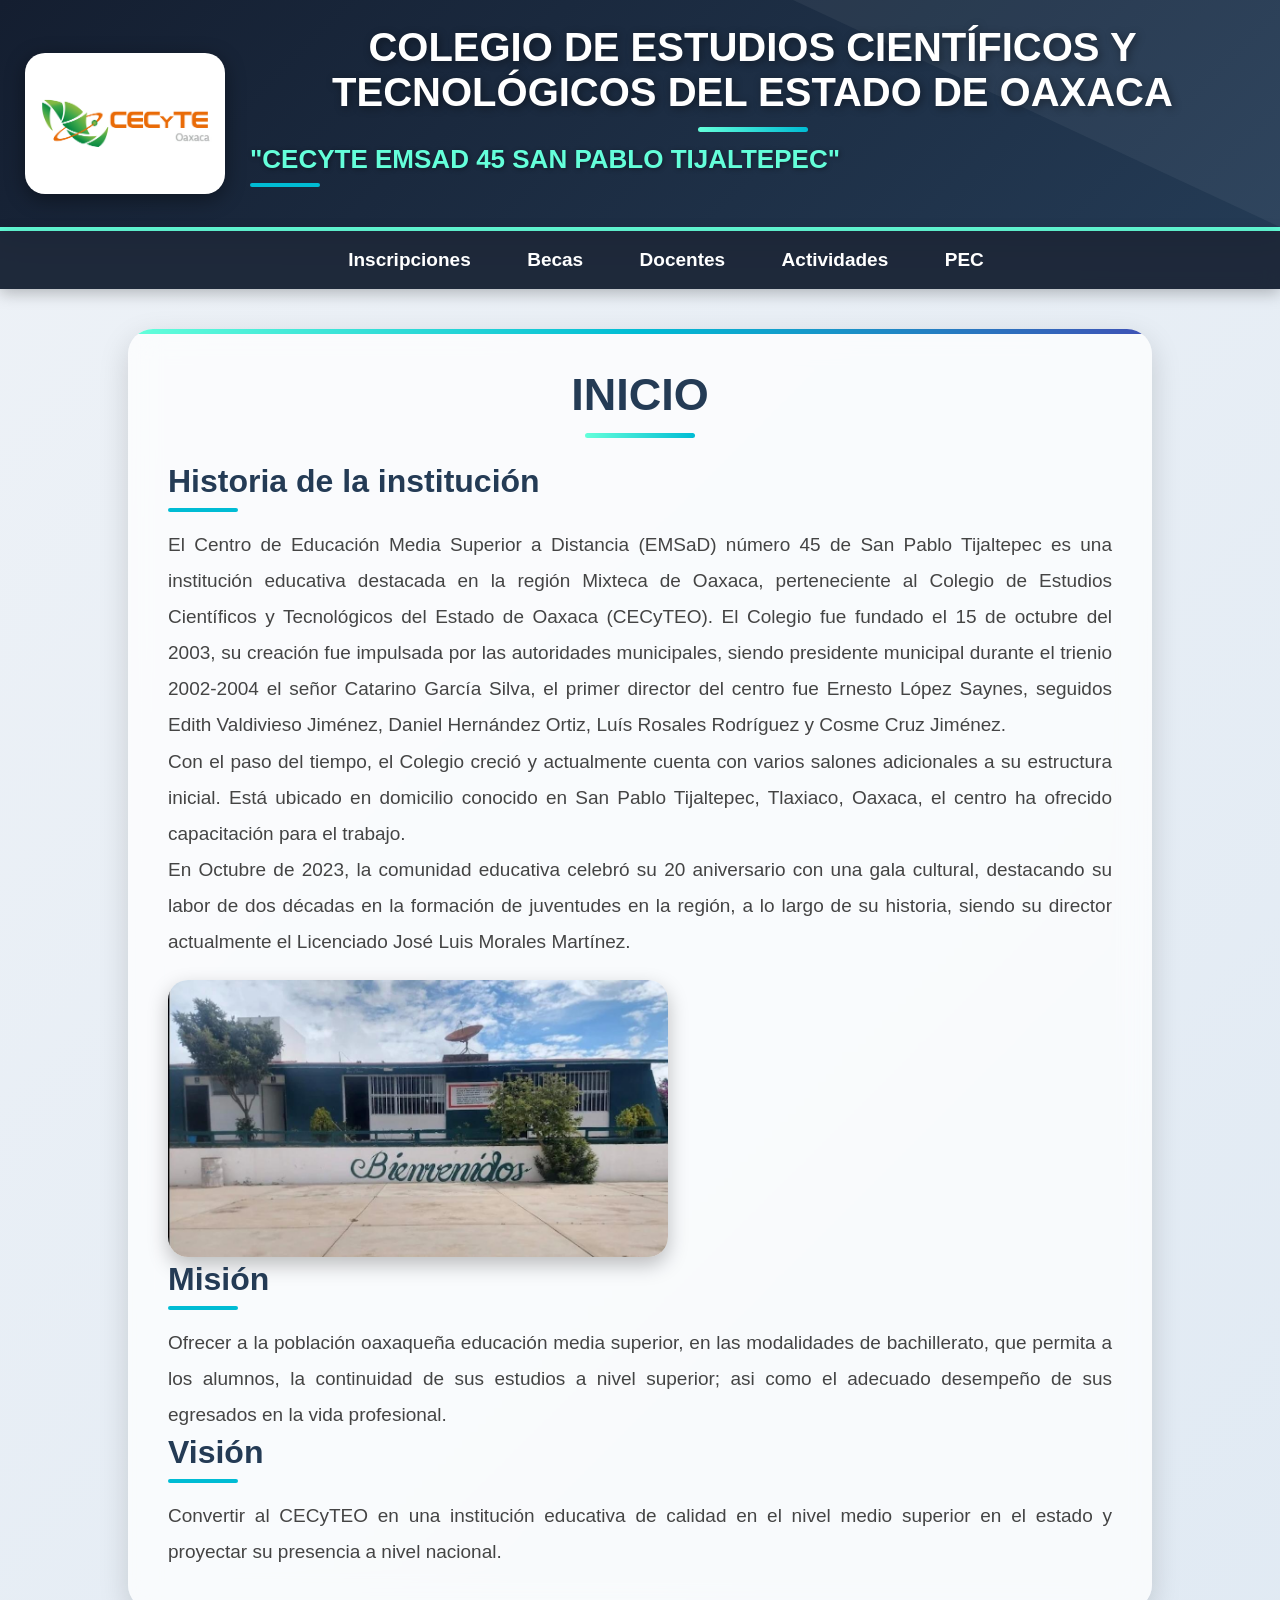
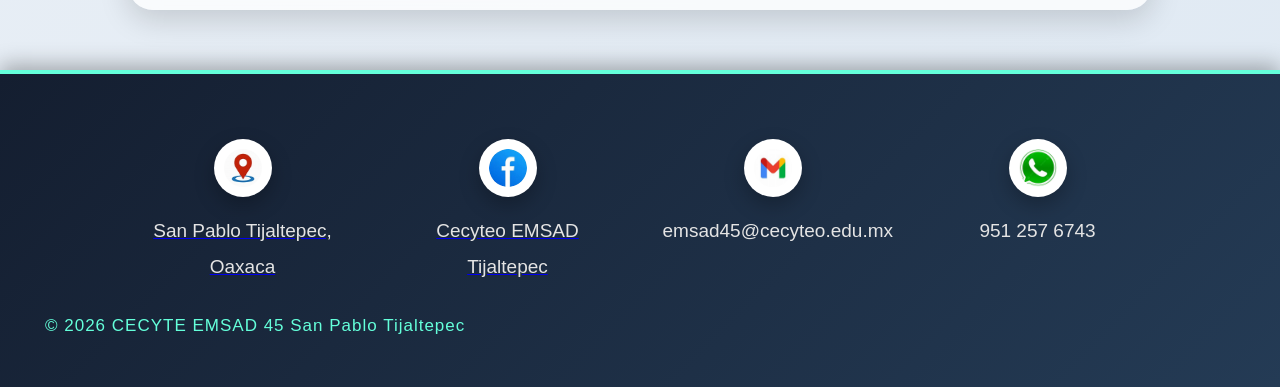
<file: index.html>
<!DOCTYPE html>
<html lang="es">

<head>

<meta charset="UTF-8">

<meta name="viewport" content="width=device-width, initial-scale=1.0">

<title>CECYTE EMSAD 45</title>

<link rel="stylesheet" href="Inicio.css">

</head>

<body>

<header class="header">

<img src="cecyteo.jpeg">

<div class="titulo">

<h1>
COLEGIO DE ESTUDIOS CIENTÍFICOS Y TECNOLÓGICOS
DEL ESTADO DE OAXACA
</h1>

<h2> 
"CECYTE EMSAD 45 SAN PABLO TIJALTEPEC"
</h2>

</div>

</header>

<nav>

<a href="index.html"></a>

<a href="inscripciones.html">Inscripciones</a>

<a href="becas.html">Becas</a>

<a href="docentes.html">Docentes</a>

<a href="actividades.html">Actividades</a>

<a href="pec.html">PEC</a>

</nav>

<section>

<h1>INICIO</h1>

<h2>Historia de la institución</h2>

<p>
El Centro de Educación Media Superior a Distancia (EMSaD) número 45 
de San Pablo Tijaltepec es una institución educativa destacada en la región Mixteca de Oaxaca, 
perteneciente al Colegio de Estudios Científicos y Tecnológicos del Estado de Oaxaca (CECyTEO). 
El Colegio fue fundado el 15 de octubre del 2003, su creación fue impulsada por las autoridades 
municipales, siendo presidente municipal durante el trienio 2002-2004 el señor Catarino García Silva, 
el primer director del centro fue Ernesto López Saynes, seguidos Edith Valdivieso Jiménez, 
Daniel Hernández Ortiz, Luís Rosales Rodríguez y Cosme Cruz Jiménez.</p>  

<p>Con el paso del tiempo, el Colegio creció y actualmente cuenta con varios salones adicionales a su 
    estructura inicial. Está ubicado en domicilio conocido en San Pablo Tijaltepec, Tlaxiaco, Oaxaca, el centro 
    ha ofrecido capacitación para el trabajo.</p>

<p>En Octubre de 2023, la comunidad educativa celebró su 20 aniversario con una gala cultural, destacando 
su labor de dos décadas en la formación de juventudes en la región, a lo largo de su historia, siendo su director actualmente 
el Licenciado José Luis Morales Martínez.
</p>

<img src="escuela.jpeg" width="500">

<h2>Misión</h2>

<p>
Ofrecer a la población oaxaqueña educación media superior, en las modalidades de bachillerato, que permita a los alumnos, la 
continuidad de sus estudios a nivel superior; asi como el adecuado desempeño de sus egresados en la vida profesional.
</p>

<h2>Visión</h2>

<p>
Convertir al CECyTEO en una institución educativa de calidad en el nivel medio superior en el estado y proyectar
su presencia a nivel nacional.
</p>

</section>

<footer class="footer">

<div class="footer-contenido">

<div class="footer-item">

<a href="https://maps.app.goo.gl/vkkxdZxpcHCsmQZT7" target="_blank">

<img src="ubicacion.jpg">

<p>San Pablo Tijaltepec, Oaxaca</p>

</a>

</div>

<div class="footer-item">

<a href="https://www.facebook.com/pablo.tijaltepec?mibextid=wwXIfr&rdid=ObPU9JbSJar6bZxX&share_
url=https%3A%2F%2Fwww.facebook.com%2Fshare%2F1DzuHPwMHF%2F%3Fmibextid%3DwwXIfr#/" target="_blank">

<img src="facebook.jpg">

<p>Cecyteo EMSAD Tijaltepec</p>

</a>

</div>

<div class="footer-item">

<img src="correo.jpg">

<p>emsad45@cecyteo.edu.mx</p>

</a>

</div>

<div class="footer-item">

<img src="whatsapp.jpg">

<p>951 257 6743</p>

</a>

</div>

</div>
<p class="copy">
© 2026 CECYTE EMSAD 45 San Pablo Tijaltepec

</footer>

</body>
</html>
</file>
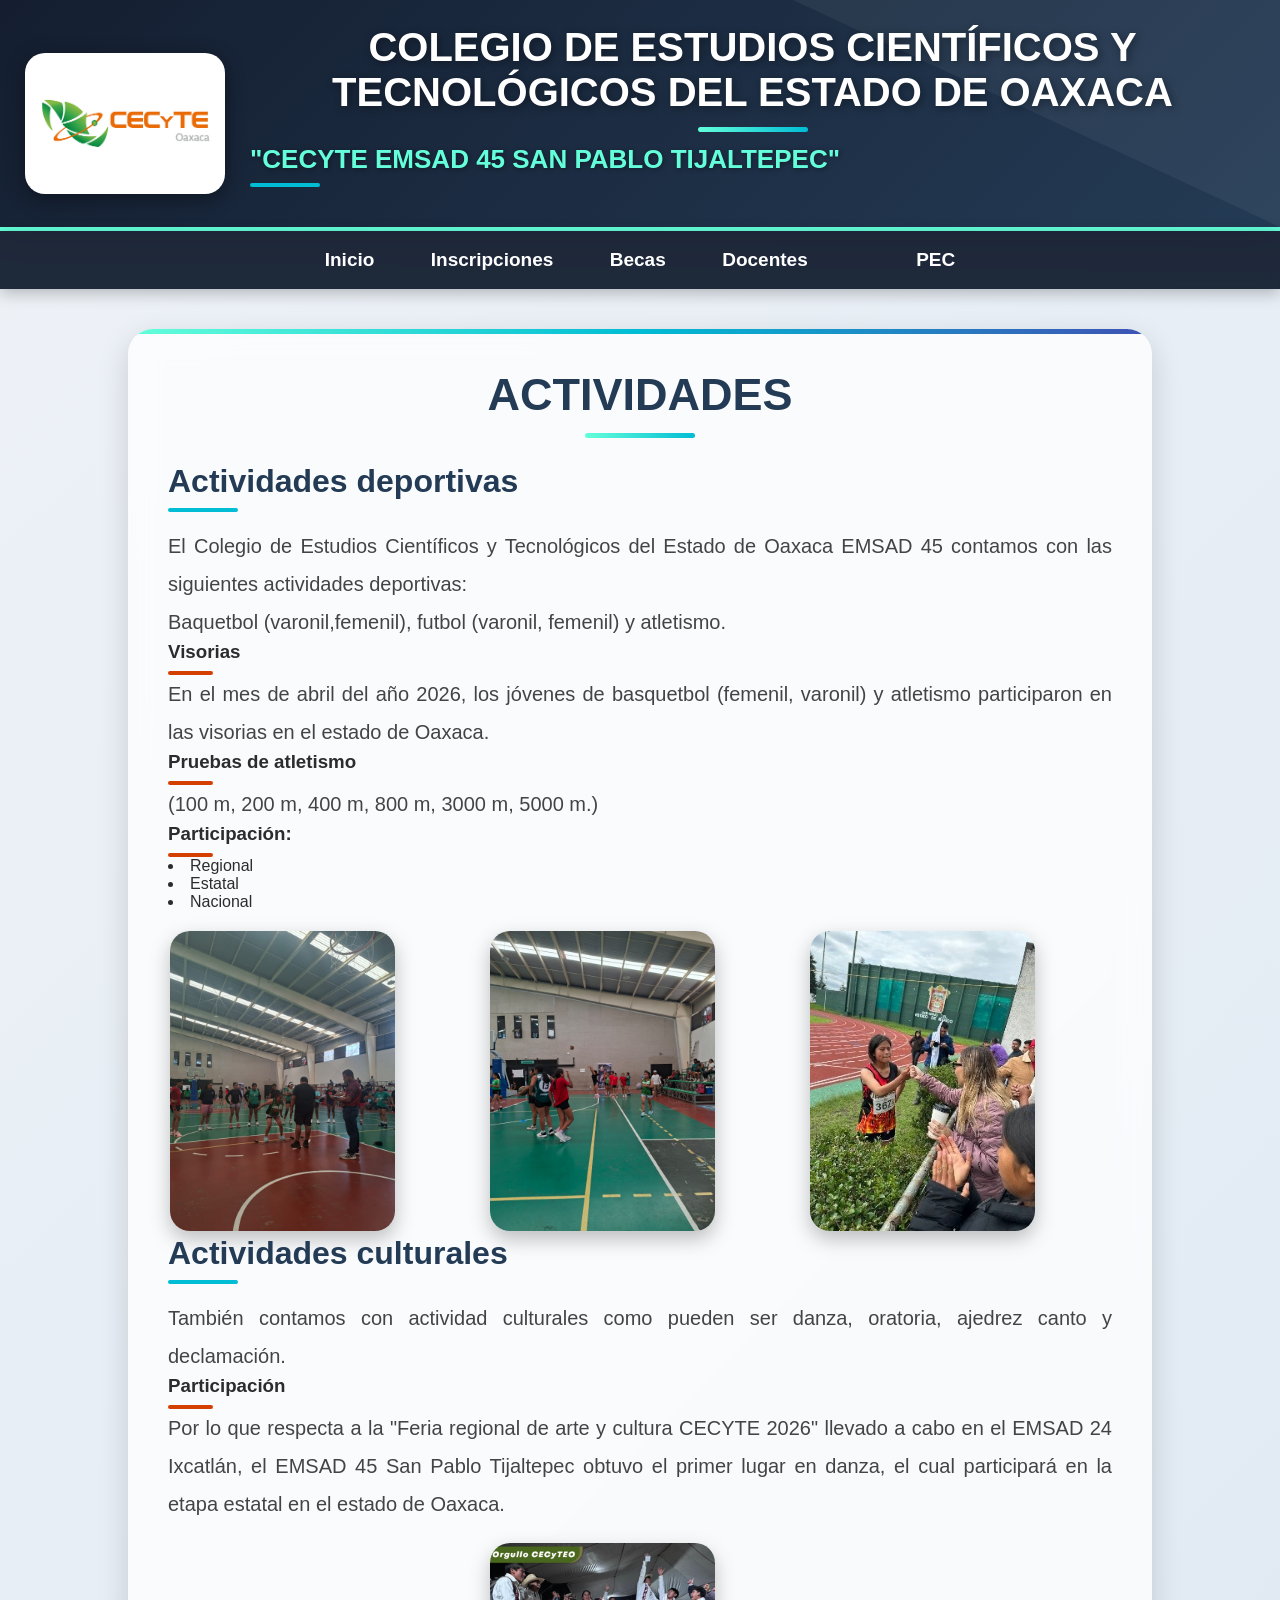
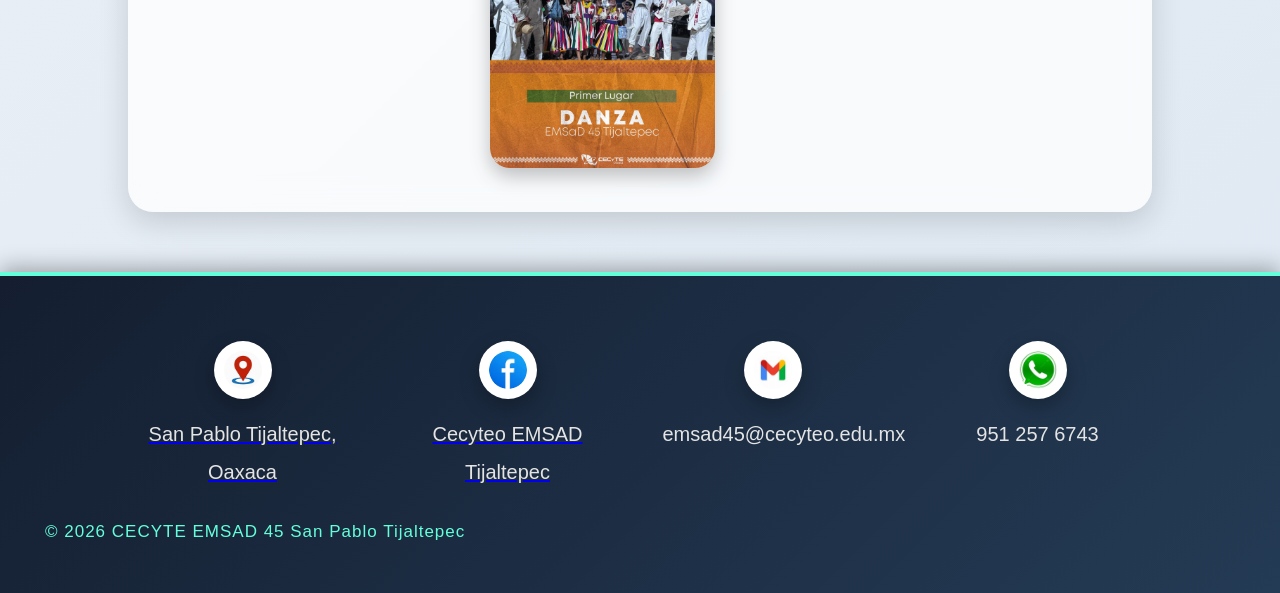
<file: actividades.html>
<!DOCTYPE html>
<html lang="es">

<head>

<meta charset="UTF-8">

<title>Actividades</title>

<link rel="stylesheet" href="actividades.css">

</head>

<body>

<header class="header">

<img src="cecyteo.jpeg">

<div class="titulo">

<h1>COLEGIO DE ESTUDIOS CIENTÍFICOS Y TECNOLÓGICOS DEL ESTADO DE OAXACA</h1>

<h2>"CECYTE EMSAD 45 SAN PABLO TIJALTEPEC"</h2>

</div>

</header>

<nav>

<a href="index.html">Inicio</a>

<a href="inscripciones.html">Inscripciones</a>

<a href="becas.html">Becas</a>

<a href="docentes.html">Docentes</a>

<a href="actividades.html"></a>

<a href="pec.html">PEC</a>

</nav>

<section>

<h1>ACTIVIDADES</h1>


<h2>Actividades deportivas</h2>

<p>
El Colegio de Estudios Científicos y Tecnológicos
del Estado de Oaxaca EMSAD 45
contamos con las siguientes actividades deportivas:
</p>
<p>Baquetbol (varonil,femenil), futbol (varonil, femenil) y atletismo. </p>

<h3>Visorias</h3>

<p>En el mes de abril del año 2026, los jóvenes de basquetbol (femenil, varonil)
    y atletismo participaron en las visorias en el estado de Oaxaca.
</p>

<h3> Pruebas de atletismo </h3>
    <p>(100 m, 200 m, 400 m, 800 m, 3000 m, 5000 m.)</p>


 <h3>Participación: </h3>

    <li>Regional</li>
    <li>Estatal</li>
    <li>Nacional</li>

<div class="contenedor">
    <div class="columnas">
        <img src="basquetbolfemenil.jpeg">
    </div>

    <div class="columnas">
        <img src="basquetbolfemenil2.jpeg">
    </div>

    <div class="columnas">
        <img src="atletismo.jpg">
    </div>

</div>

<h2>Actividades culturales</h2>

<p>
También contamos con actividad culturales como pueden ser danza, oratoria, ajedrez 
canto y declamación.</p>



<h3>Participación</h3>

<p>Por lo que respecta a la "Feria regional de arte y cultura CECYTE 2026" llevado a cabo
    en el EMSAD 24 Ixcatlán, el EMSAD 45 San Pablo Tijaltepec obtuvo el primer 
    lugar en danza, el cual participará en la etapa estatal en el estado de Oaxaca.</p>

<div class="contenedor">
    <div class="columnas">
        <img src="danza1.jpg">
    </div>

</div>

</section>
<footer class="footer">

<div class="footer-contenido">

<div class="footer-item">

<a href="https://maps.app.goo.gl/vkkxdZxpcHCsmQZT7" target="_blank">

<img src="ubicacion.jpg">

<p>San Pablo Tijaltepec, Oaxaca</p>

</a>

</div>

<div class="footer-item">

<a href="https://www.facebook.com/pablo.tijaltepec?mibextid=wwXIfr&rdid=ObPU9JbSJar6bZxX&share_
url=https%3A%2F%2Fwww.facebook.com%2Fshare%2F1DzuHPwMHF%2F%3Fmibextid%3DwwXIfr#/" target="_blank">

<img src="facebook.jpg">

<p>Cecyteo EMSAD Tijaltepec</p>

</a>

</div>

<div class="footer-item">


<img src="correo.jpg">

<p>emsad45@cecyteo.edu.mx</p>

</a>

</div>

<div class="footer-item">


<img src="whatsapp.jpg">

<p>951 257 6743</p>

</a>

</div>

</div>
<p class="copy">
© 2026 CECYTE EMSAD 45 San Pablo Tijaltepec

</footer>
</body>
</html>
</file>
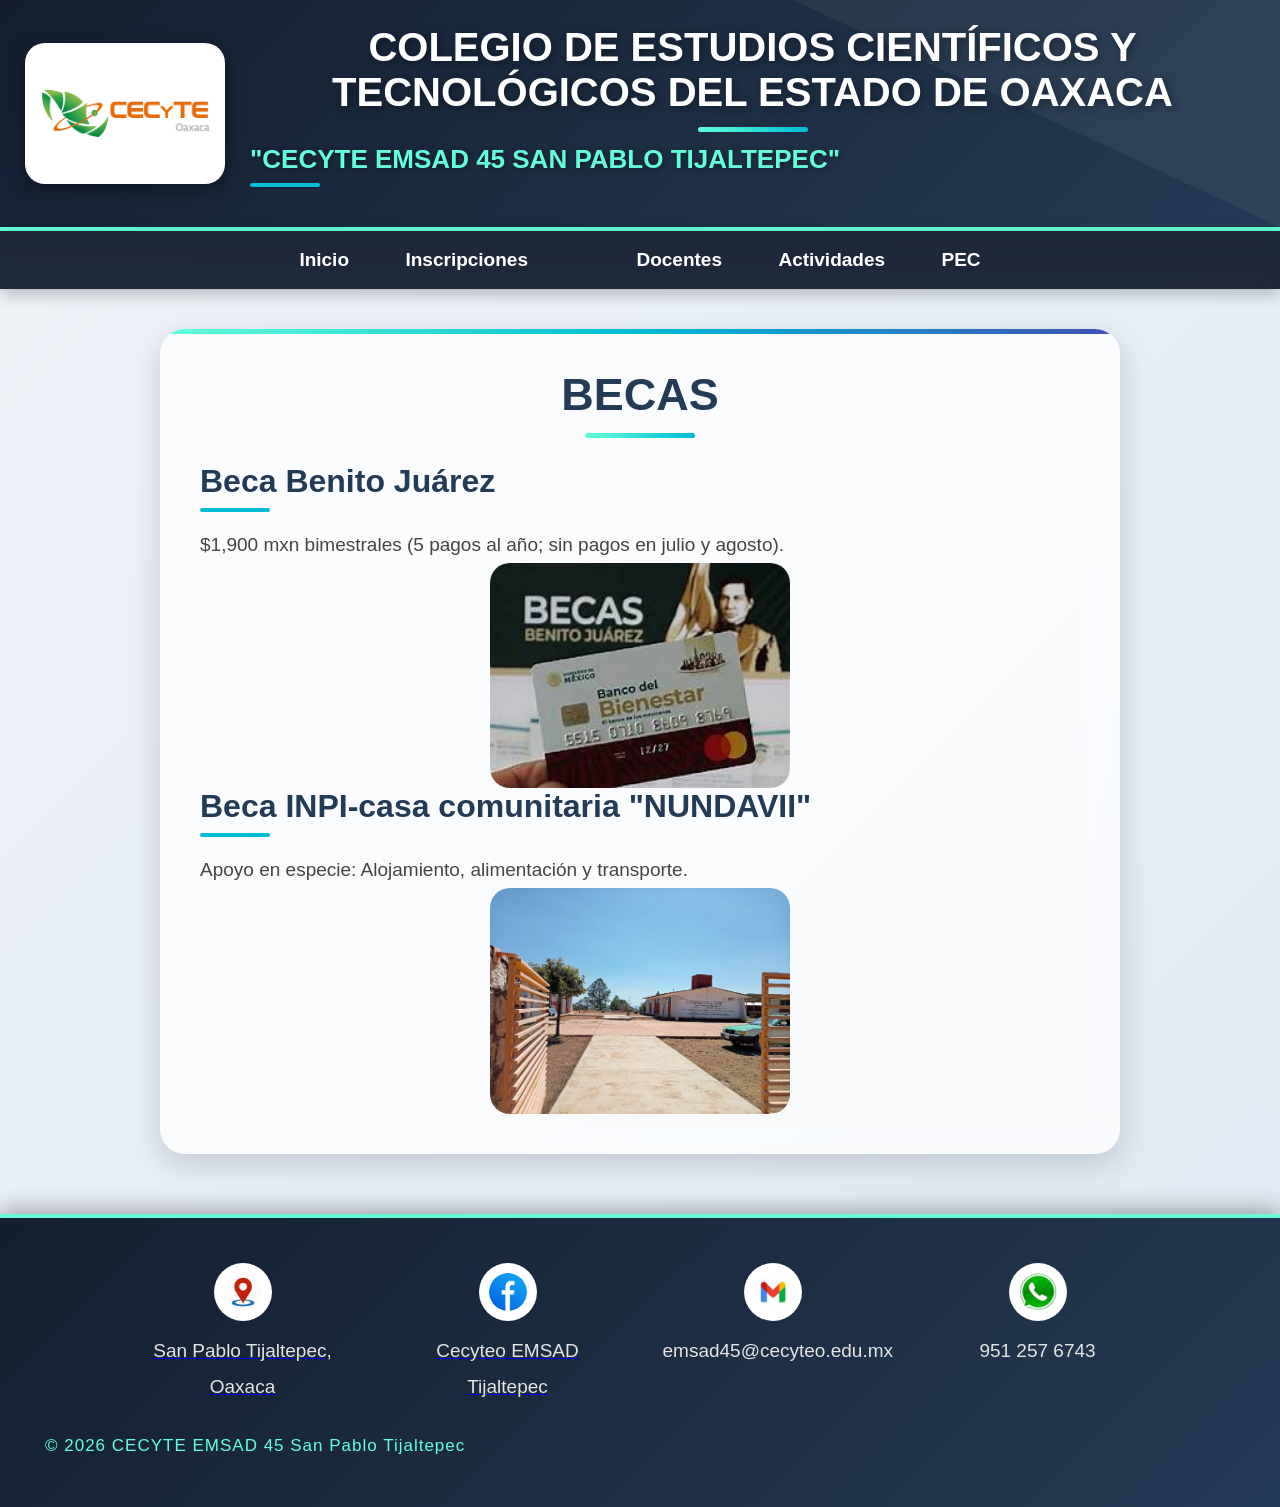
<file: becas.html>
<!DOCTYPE html>
<html lang="es">

<head>

<meta charset="UTF-8">

<title>Becas</title>

<link rel="stylesheet" href="becas.css">

</head>

<body>

<header class="header">

<img src="cecyteo.jpeg">

<div class="titulo">

<h1>COLEGIO DE ESTUDIOS CIENTÍFICOS Y TECNOLÓGICOS DEL ESTADO DE OAXACA</h1>

<h2>"CECYTE EMSAD 45 SAN PABLO TIJALTEPEC"</h2>

</div>

</header>

<nav>

<a href="index.html">Inicio</a>

<a href="inscripciones.html">Inscripciones</a>

<a href="becas.html"></a>

<a href="docentes.html">Docentes</a>

<a href="actividades.html">Actividades</a>

<a href="pec.html">PEC</a>

</nav>

<section>

<h1>BECAS</h1>

<h2>Beca Benito Juárez</h2>

<p>
$1,900 mxn bimestrales (5 pagos al año; sin pagos en julio y agosto).
</p>

<div class="contenedor">
    <div class="columnas">
        <img src="becas.jpg">
    </div>

</div>

<h2>Beca INPI-casa comunitaria "NUNDAVII"</h2>



<p>
Apoyo en especie: Alojamiento, alimentación y transporte.
</p>


<div class="contenedor">
    <div class="columnas">
        <img src="albergue.jpg"> 
    </div>

</div>

</section>
<footer class="footer">

<div class="footer-contenido">

<div class="footer-item">

<a href="https://maps.app.goo.gl/vkkxdZxpcHCsmQZT7" target="_blank">

<img src="ubicacion.jpg">

<p>San Pablo Tijaltepec, Oaxaca</p>

</a>

</div>

<div class="footer-item">

<a href="https://www.facebook.com/pablo.tijaltepec?mibextid=wwXIfr&rdid=ObPU9JbSJar6bZxX&share_
url=https%3A%2F%2Fwww.facebook.com%2Fshare%2F1DzuHPwMHF%2F%3Fmibextid%3DwwXIfr#/" target="_blank">

<img src="facebook.jpg">

<p>Cecyteo EMSAD Tijaltepec</p>

</a>

</div>

<div class="footer-item">


<img src="correo.jpg">

<p>emsad45@cecyteo.edu.mx</p>

</a>

</div>

<div class="footer-item">



<img src="whatsapp.jpg">

<p>951 257 6743</p>

</a>

</div>

</div>
<p class="copy">
© 2026 CECYTE EMSAD 45 San Pablo Tijaltepec

</footer>

</body>
</html>
</file>
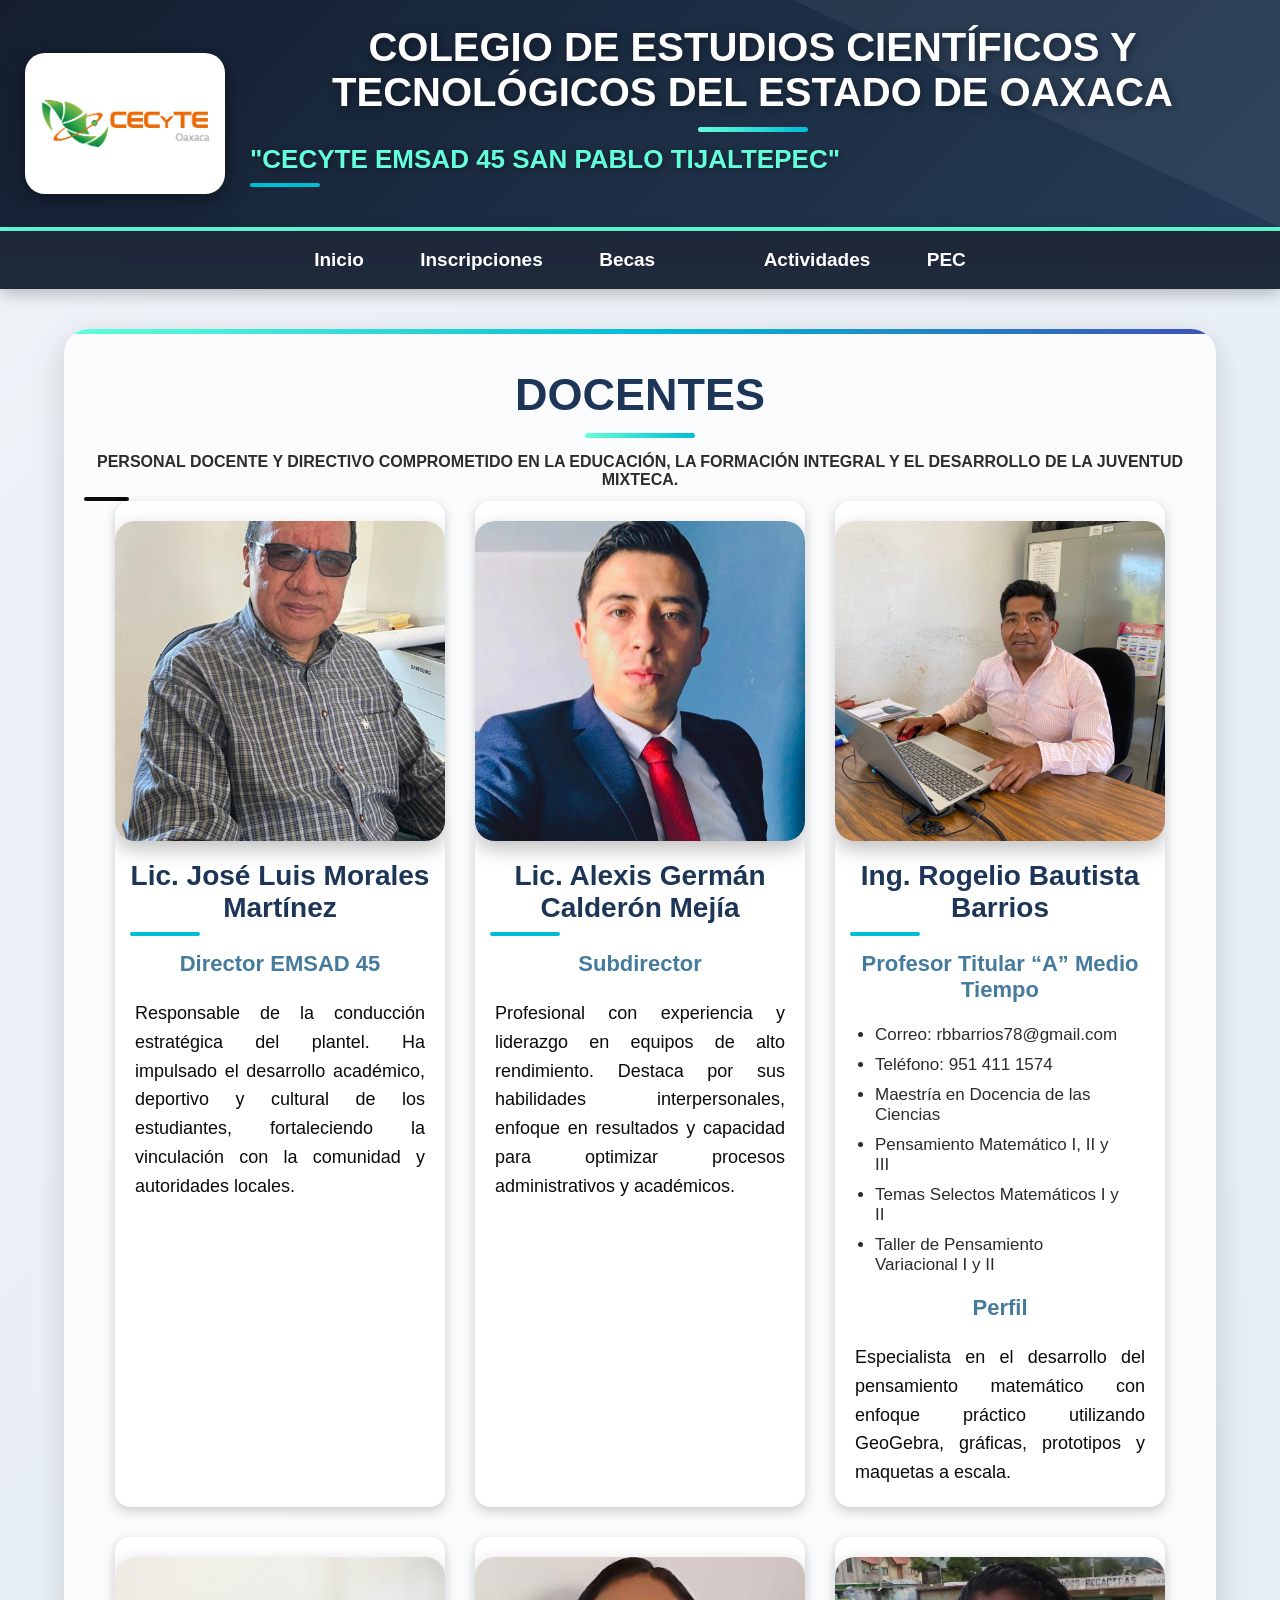
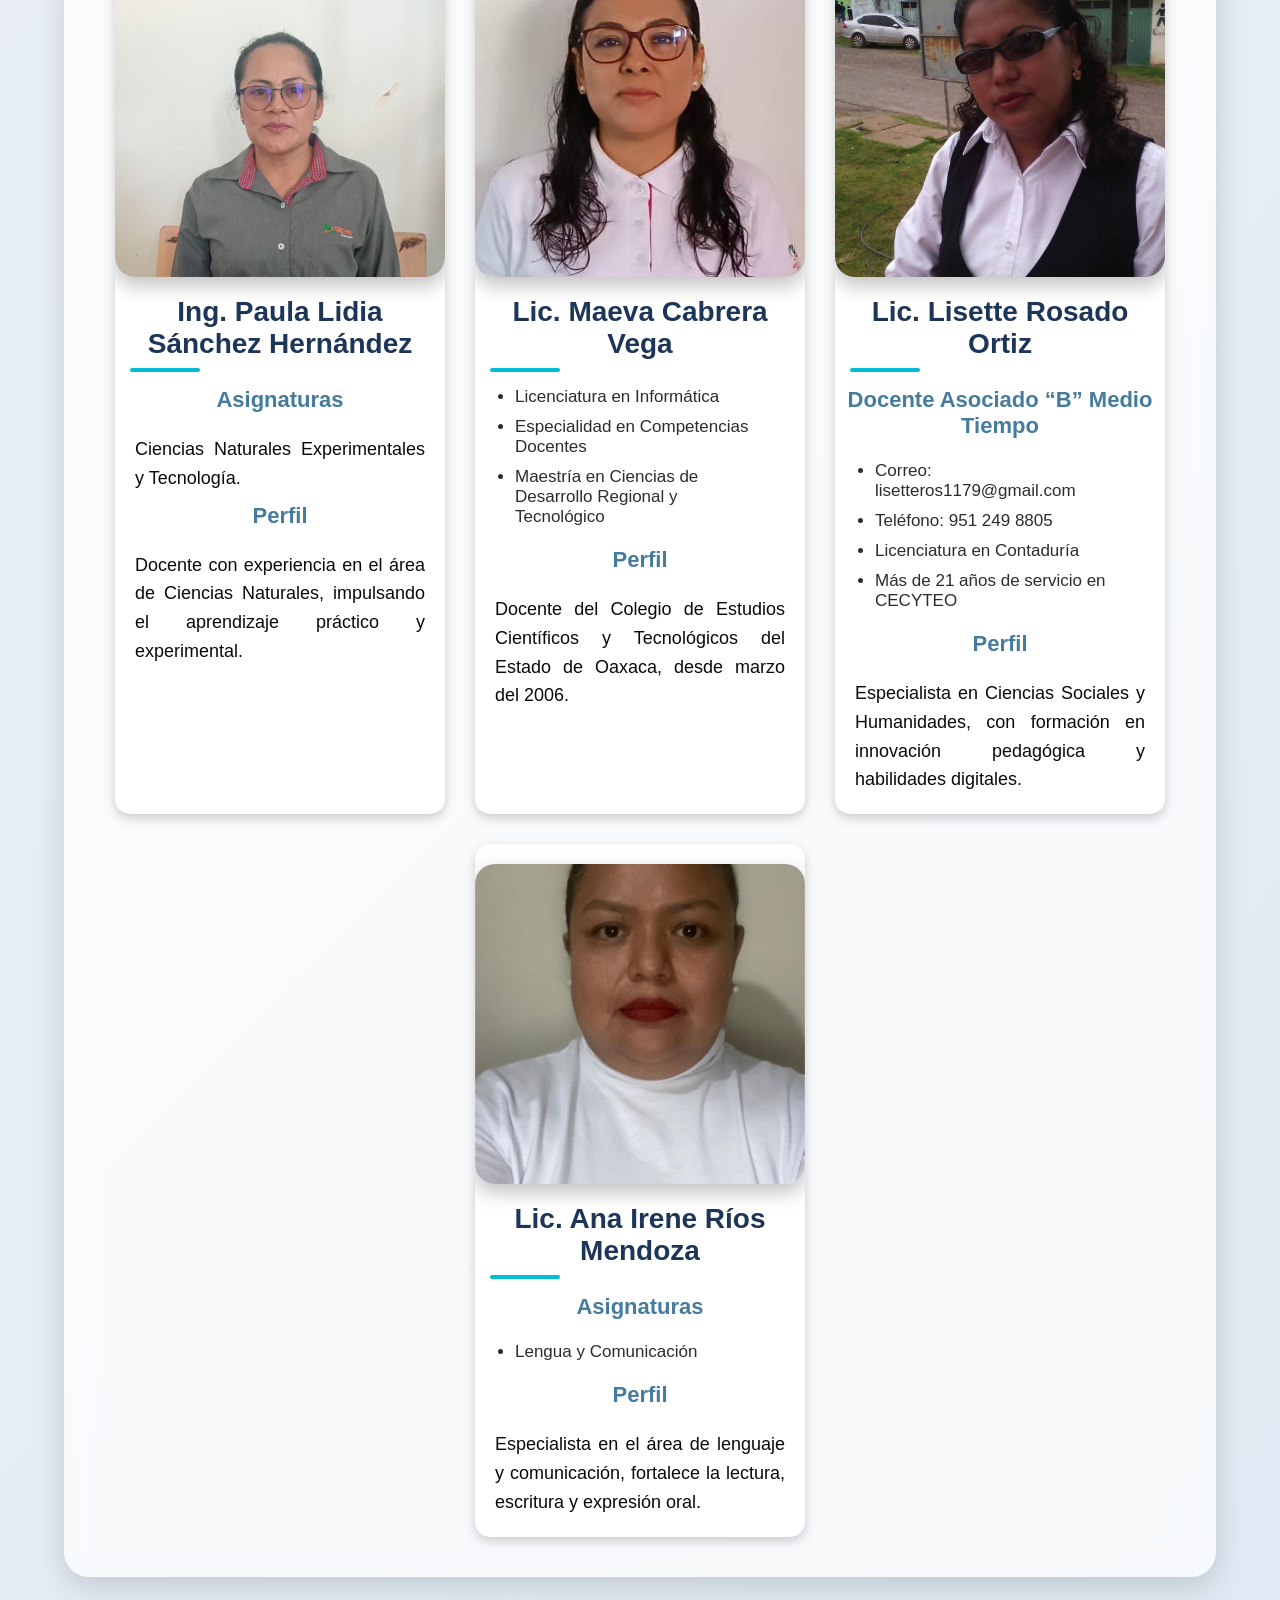
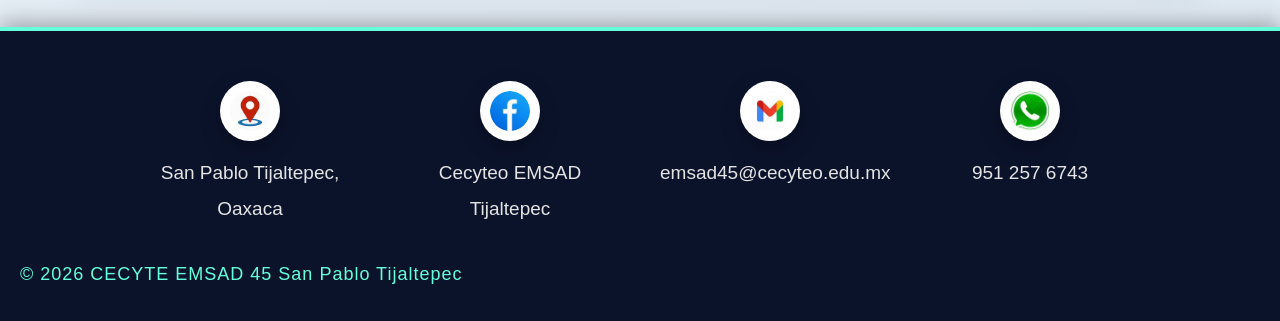
<file: docentes.html>
<!DOCTYPE html>
<html lang="es">

<head>

<meta charset="UTF-8">
<meta name="viewport" content="width=device-width, initial-scale=1.0">

<title>Docentes</title>

<link rel="stylesheet" href="docentes.css">

</head>

<body>

<header class="header">

<img src="cecyteo.jpeg" class="logo">

<div class="titulo">

<h1>COLEGIO DE ESTUDIOS CIENTÍFICOS Y TECNOLÓGICOS DEL ESTADO DE OAXACA</h1>

<h2>"CECYTE EMSAD 45 SAN PABLO TIJALTEPEC"</h2>

</div>

</header>

<nav>

<a href="index.html">Inicio</a>

<a href="inscripciones.html">Inscripciones</a>

<a href="becas.html">Becas</a>

<a href="docentes.html"></a>

<a href="actividades.html">Actividades</a>

<a href="pec.html">PEC</a>

</nav>

<section class="docentes">

<h1>DOCENTES</h1>


<h4>PERSONAL DOCENTE Y DIRECTIVO COMPROMETIDO EN LA EDUCACIÓN, LA FORMACIÓN INTEGRAL Y EL DESARROLLO DE LA JUVENTUD MIXTECA.
</h4>

<div class="contenedor-docentes">

<!-- DIRECTOR -->

<div class="card-docentes">

<img src="dire1.jpeg">

<h2>Lic. José Luis Morales Martínez</h2>

<h3>Director EMSAD 45</h3>

<p>
Responsable de la conducción estratégica del plantel. Ha impulsado
el desarrollo académico, deportivo y cultural de los estudiantes,
fortaleciendo la vinculación con la comunidad y autoridades locales.
</p>

</div>

<!-- SUBDIRECTOR -->

<div class="card-docentes">

<img src="sub.jpg">

<h2>Lic. Alexis Germán Calderón Mejía</h2>

<h3>Subdirector</h3>

<p>
Profesional con experiencia y liderazgo en equipos de alto rendimiento.
Destaca por sus habilidades interpersonales, enfoque en resultados y
capacidad para optimizar procesos administrativos y académicos.
</p>

</div>

<!-- ROGELIO -->

<div class="card-docentes">

<img src="roge.jpg">

<h2>Ing. Rogelio Bautista Barrios</h2>

<h3>Profesor Titular “A” Medio Tiempo</h3>

<ul>

<li>Correo: rbbarrios78@gmail.com</li>

<li>Teléfono: 951 411 1574</li>

<li>Maestría en Docencia de las Ciencias</li>

<li>Pensamiento Matemático I, II y III</li>

<li>Temas Selectos Matemáticos I y II</li>

<li>Taller de Pensamiento Variacional I y II</li>

</ul>

<h3>Perfil</h3>

<p>
Especialista en el desarrollo del pensamiento matemático
con enfoque práctico utilizando GeoGebra, gráficas,
prototipos y maquetas a escala.
</p>

</div>

<!-- PAULA -->

<div class="card-docentes">

<img src="paula.jpg">

<h2>Ing. Paula Lidia Sánchez Hernández</h2>

<h3>Asignaturas</h3>

<p>
Ciencias Naturales Experimentales y Tecnología.
</p>

<h3>Perfil</h3>

<p>
Docente con experiencia en el área de Ciencias Naturales,
impulsando el aprendizaje práctico y experimental.
</p>

</div>

<!-- MAEVA -->

<div class="card-docentes">

<img src="mae.jpg">

<h2>Lic. Maeva Cabrera Vega</h2>

<ul>

<li>Licenciatura en Informática</li>

<li>Especialidad en Competencias Docentes</li>

<li>Maestría en Ciencias de Desarrollo Regional y Tecnológico</li>

</ul>

<h3>Perfil</h3>

<p>
Docente del Colegio de Estudios Científicos y Tecnológicos del Estado de Oaxaca, desde marzo del 2006.
</p>

</div>

<!-- LISETTE -->

<div class="card-docentes">

<img src="liset.jpg">

<h2>Lic. Lisette Rosado Ortiz</h2>

<h3>Docente Asociado “B” Medio Tiempo</h3>

<ul>

<li>Correo: lisetteros1179@gmail.com</li>

<li>Teléfono: 951 249 8805</li>

<li>Licenciatura en Contaduría</li>

<li>Más de 21 años de servicio en CECYTEO</li>

</ul>

<h3>Perfil</h3>

<p>
Especialista en Ciencias Sociales y Humanidades,
con formación en innovación pedagógica y habilidades digitales.
</p>

</div>
<!-- IRENE -->

<div class="card-docentes">

<img src="irene.jpg">

<h2>Lic. Ana Irene Ríos Mendoza</h2>

<h3>Asignaturas</h3>

<ul>

<li>Lengua y Comunicación</li>

</ul>

<h3>Perfil</h3>

<p>
Especialista en el área de lenguaje y comunicación,
fortalece la lectura, escritura y expresión oral.
</p>

</div>


</div>

</section>

<footer class="footer">

<div class="footer-contenido">

<div class="footer-item">

<a href="https://maps.app.goo.gl/vkkxdZxpcHCsmQZT7" target="_blank">

<img src="ubicacion.jpg">

<p>San Pablo Tijaltepec, Oaxaca</p>

</a>

</div>

<div class="footer-item">

<a href="https://www.facebook.com/pablo.tijaltepec?mibextid=wwXIfr&rdid=ObPU9JbSJar6bZxX&share_
url=https%3A%2F%2Fwww.facebook.com%2Fshare%2F1DzuHPwMHF%2F%3Fmibextid%3DwwXIfr#/" target="_blank">

<img src="facebook.jpg">

<p>Cecyteo EMSAD Tijaltepec</p>

</a>

</div>

<div class="footer-item">

<img src="correo.jpg">

<p>emsad45@cecyteo.edu.mx</p>

</a>

</div>

<div class="footer-item">

<img src="whatsapp.jpg">

<p>951 257 6743</p>

</a>

</div>

</div>
<p class="copy">
© 2026 CECYTE EMSAD 45 San Pablo Tijaltepec

</footer>

</body>

</html>
</file>
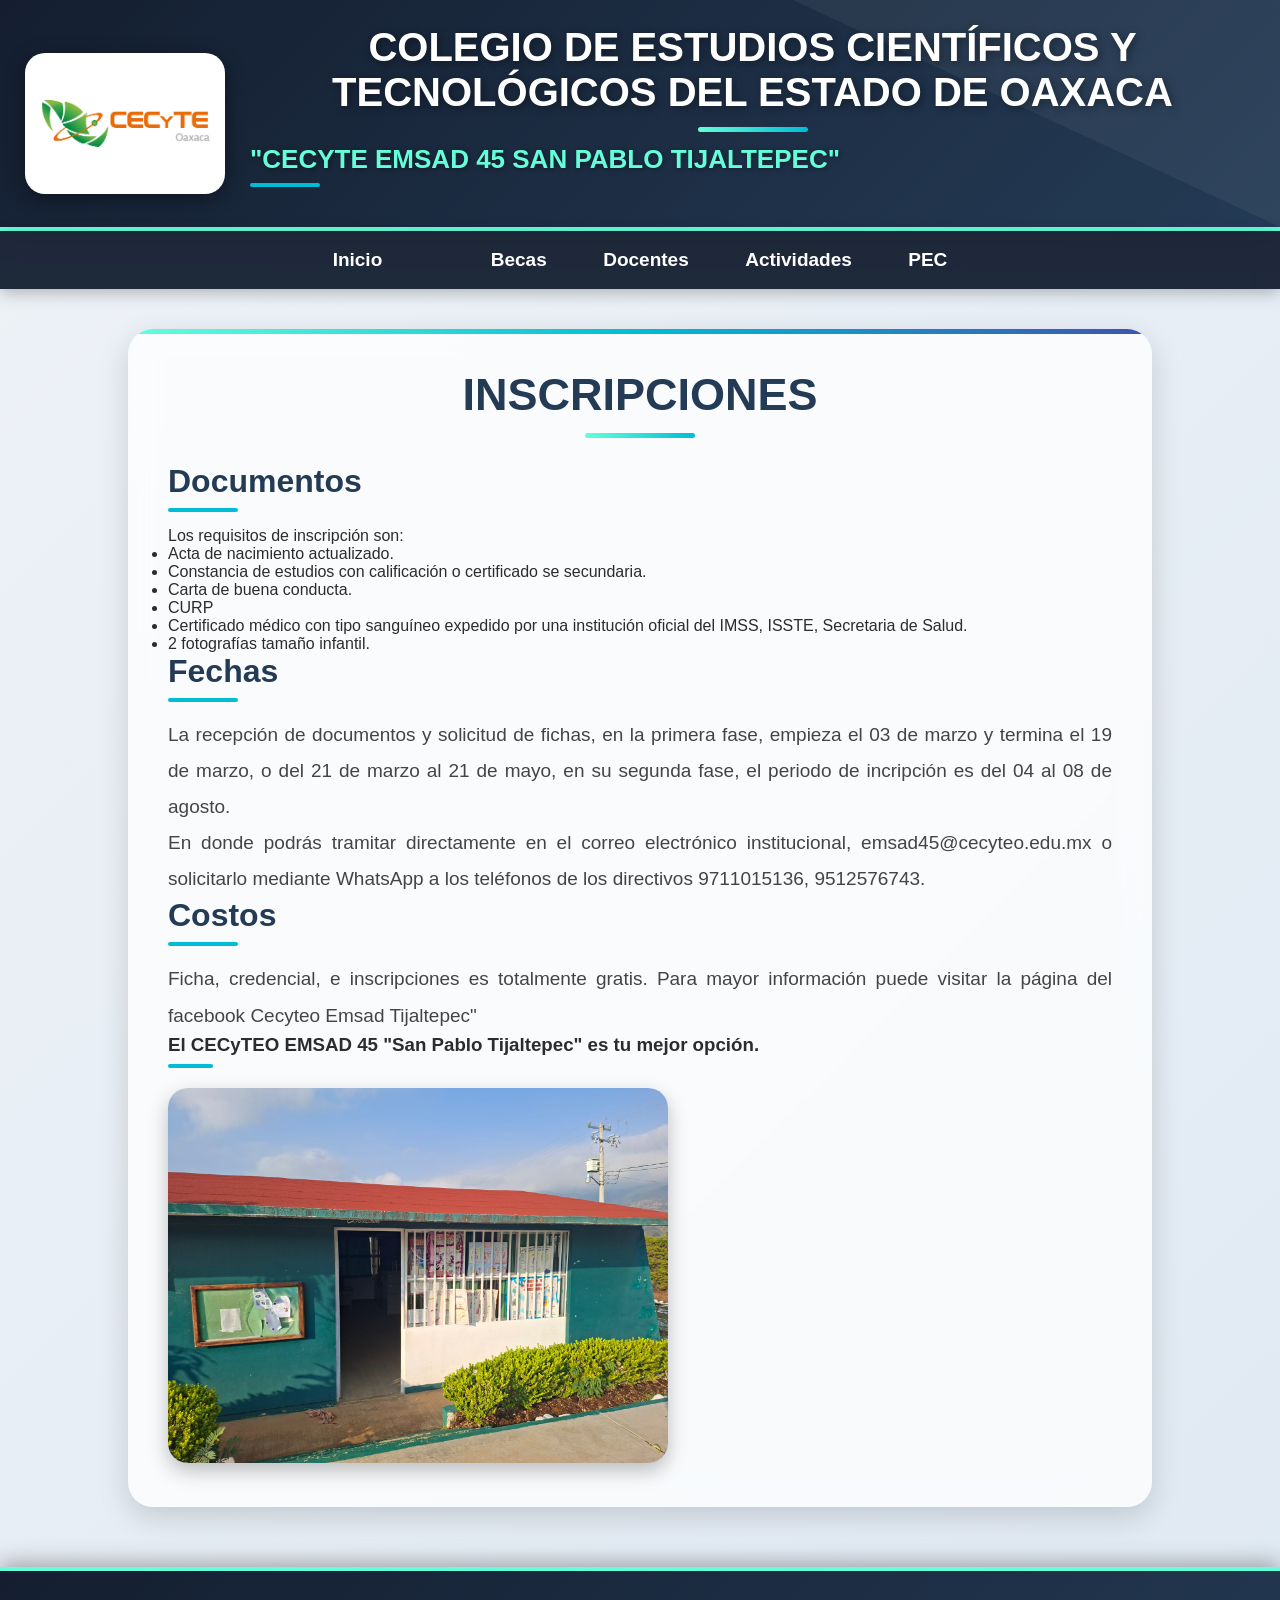
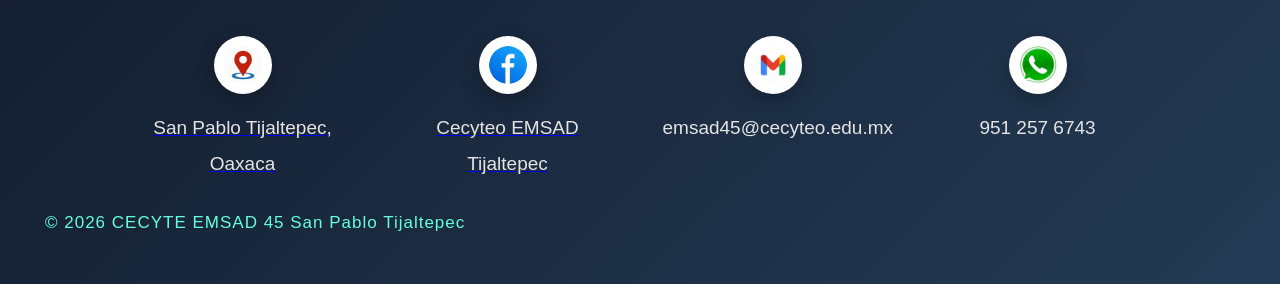
<file: inscripciones.html>
<!DOCTYPE html>
<html lang="es">

<head>

<meta charset="UTF-8">

<title>Inscripciones</title>

<link rel="stylesheet" href="inscripciones.css">

</head>

<body>

<header class="header">

<img src="cecyteo.jpeg">

<div class="titulo">

<h1>COLEGIO DE ESTUDIOS CIENTÍFICOS Y TECNOLÓGICOS DEL ESTADO DE OAXACA</h1>

<h2>"CECYTE EMSAD 45 SAN PABLO TIJALTEPEC"</h2>

</div>

</header>

<nav>

<a href="index.html">Inicio</a>

<a href="inscripciones.html"></a>

<a href="becas.html">Becas</a>

<a href="docentes.html">Docentes</a>

<a href="actividades.html">Actividades</a>

<a href="pec.html">PEC</a>

</nav>

<section>

<h1>INSCRIPCIONES</h1>

<h2>Documentos</h2>
<p>

<ul>

Los requisitos de inscripción son:

<li>Acta de nacimiento actualizado.</li>

<li>Constancia de estudios con calificación o certificado se secundaria.</li>

<li>Carta de buena conducta.</li>

<li>CURP</li>

<li>Certificado médico con tipo sanguíneo expedido por una institución oficial del IMSS, ISSTE, Secretaria de Salud.</li>

<li>2 fotografías tamaño infantil.</li>

</ul>
</p>

<h2>Fechas</h2>

<p>La recepción de documentos y solicitud de fichas, en la primera fase, 
empieza el 03 de marzo y termina el 19 de marzo, o del 21 de marzo al 21 de mayo,
en su segunda fase, el periodo de incripción es del 04 al 08 de agosto.</p>

<p>En donde podrás tramitar directamente en el correo electrónico institucional, emsad45@cecyteo.edu.mx o 
solicitarlo mediante WhatsApp a los teléfonos de los directivos 9711015136, 9512576743.
</p>

<h2>Costos</h2>

<p> Ficha, credencial, e inscripciones es totalmente gratis.

Para mayor información puede visitar la página del facebook Cecyteo Emsad Tijaltepec"</p>


<h3>El CECyTEO EMSAD 45 "San Pablo Tijaltepec" es tu mejor opción.</h3>


<img src="direccion.jpeg" width="500">

</section>
<footer class="footer">

<div class="footer-contenido">

<div class="footer-item">

<a href="https://maps.app.goo.gl/vkkxdZxpcHCsmQZT7" target="_blank">

<img src="ubicacion.jpg">

<p>San Pablo Tijaltepec, Oaxaca</p>

</a>

</div>

<div class="footer-item">

<a href="https://www.facebook.com/pablo.tijaltepec?mibextid=wwXIfr&rdid=ObPU9JbSJar6bZxX&share_
url=https%3A%2F%2Fwww.facebook.com%2Fshare%2F1DzuHPwMHF%2F%3Fmibextid%3DwwXIfr#/" target="_blank">

<img src="facebook.jpg">

<p>Cecyteo EMSAD Tijaltepec</p>

</a>

</div>

<div class="footer-item">


<img src="correo.jpg">

<p>emsad45@cecyteo.edu.mx</p>

</a>

</div>

<div class="footer-item">


<img src="whatsapp.jpg">

<p>951 257 6743</p>

</a>

</div>

</div>
<p class="copy">
© 2026 CECYTE EMSAD 45 San Pablo Tijaltepec

</footer>

</body>
</html>
</file>
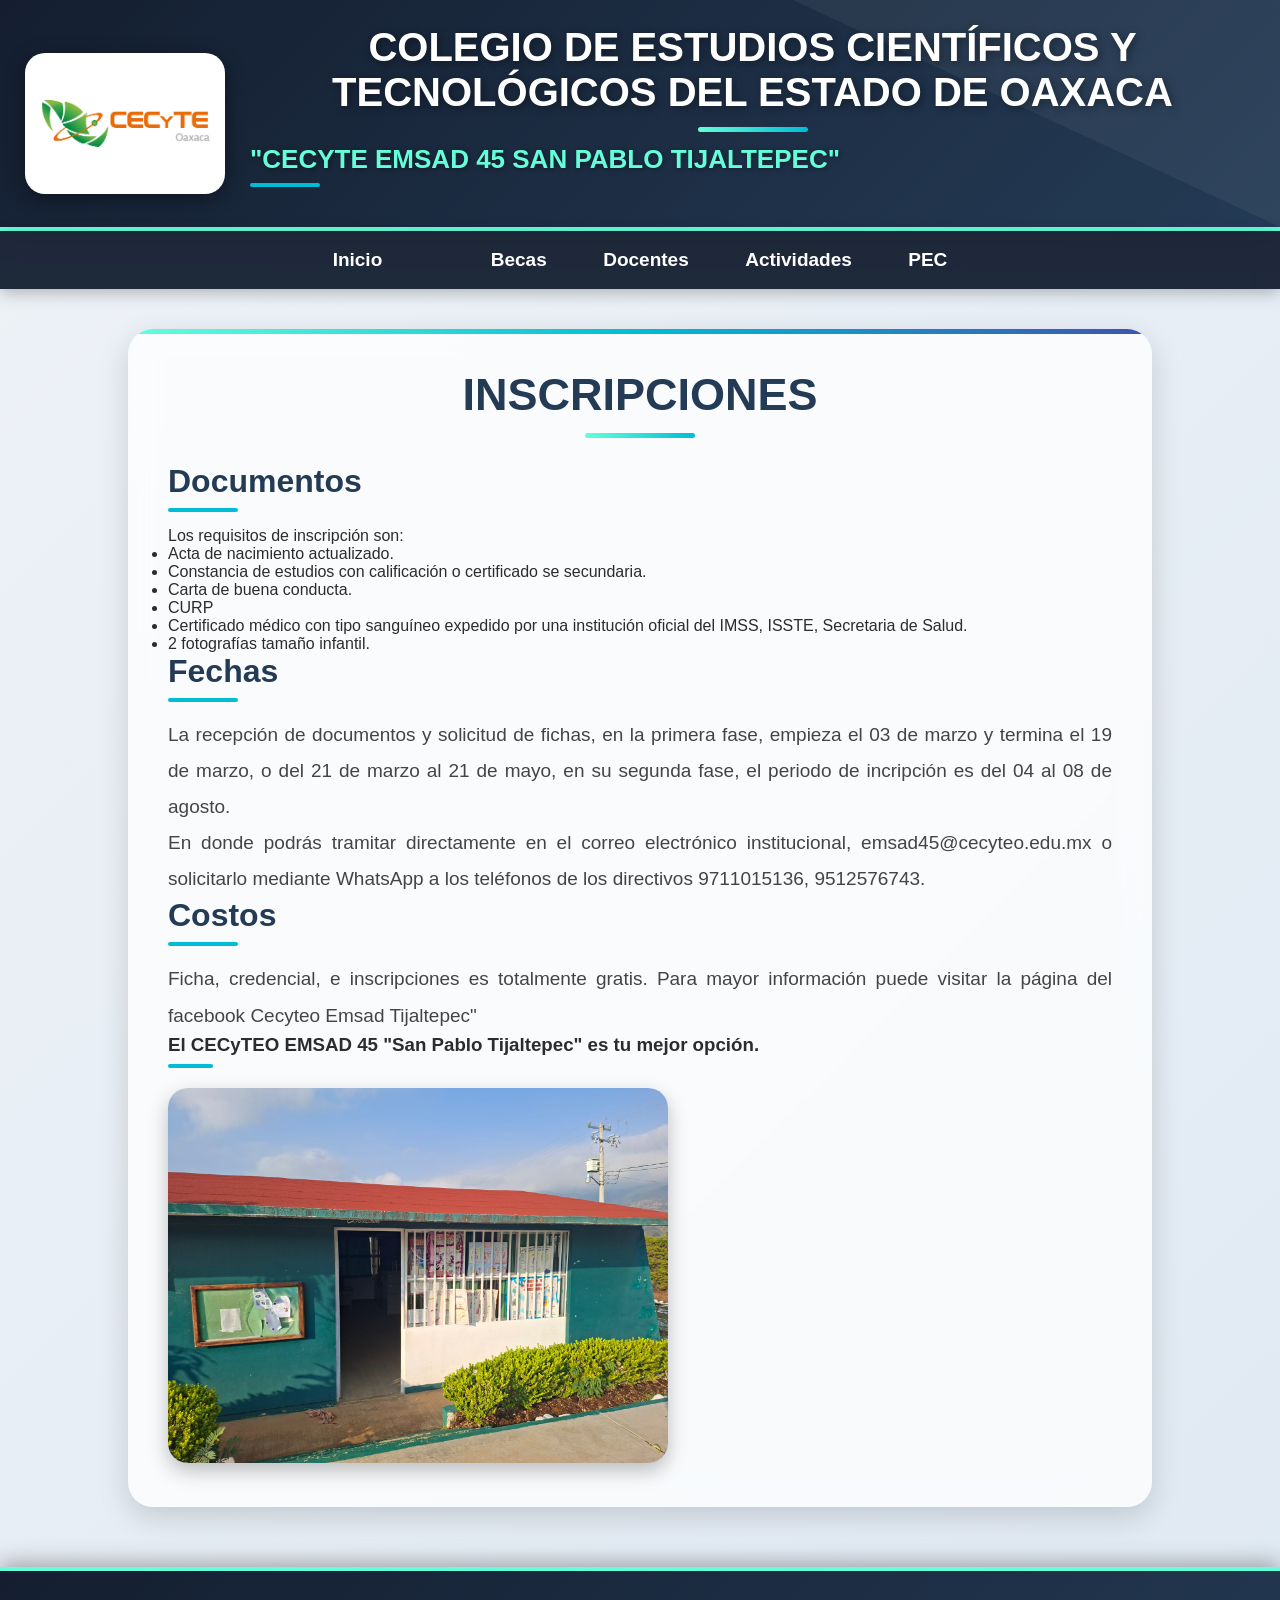
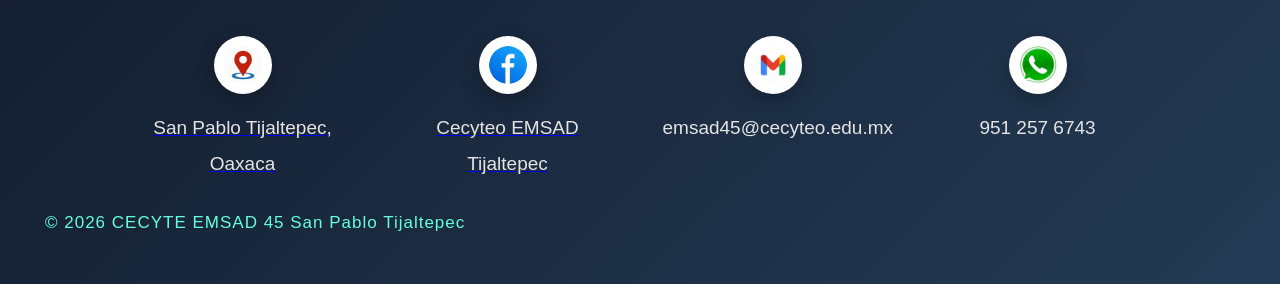
<file: Inscripciones.html>
<!DOCTYPE html>
<html lang="es">

<head>

<meta charset="UTF-8">

<title>Inscripciones</title>

<link rel="stylesheet" href="inscripciones.css">

</head>

<body>

<header class="header">

<img src="cecyteo.jpeg">

<div class="titulo">

<h1>COLEGIO DE ESTUDIOS CIENTÍFICOS Y TECNOLÓGICOS DEL ESTADO DE OAXACA</h1>

<h2>"CECYTE EMSAD 45 SAN PABLO TIJALTEPEC"</h2>

</div>

</header>

<nav>

<a href="inicio.html">Inicio</a>

<a href="inscripciones.html"></a>

<a href="becas.html">Becas</a>

<a href="docentes.html">Docentes</a>

<a href="actividades.html">Actividades</a>

<a href="pec.html">PEC</a>

</nav>

<section>

<h1>INSCRIPCIONES</h1>

<h2>Documentos</h2>
<p>

<ul>

Los requisitos de inscripción son:

<li>Acta de nacimiento actualizado.</li>

<li>Constancia de estudios con calificación o certificado se secundaria.</li>

<li>Carta de buena conducta.</li>

<li>CURP</li>

<li>Certificado médico con tipo sanguíneo expedido por una institución oficial del IMSS, ISSTE, Secretaria de Salud.</li>

<li>2 fotografías tamaño infantil.</li>

</ul>
</p>

<h2>Fechas</h2>

<p>La recepción de documentos y solicitud de fichas, en la primera fase, 
empieza el 03 de marzo y termina el 19 de marzo, o del 21 de marzo al 21 de mayo,
en su segunda fase, el periodo de incripción es del 04 al 08 de agosto.</p>

<p>En donde podrás tramitar directamente en el correo electrónico institucional, emsad45@cecyteo.edu.mx o 
solicitarlo mediante WhatsApp a los teléfonos de los directivos 9711015136, 9512576743.
</p>

<h2>Costos</h2>

<p> Ficha, credencial, e inscripciones es totalmente gratis.

Para mayor información puede visitar la página del facebook Cecyteo Emsad Tijaltepec"</p>


<h3>El CECyTEO EMSAD 45 "San Pablo Tijaltepec" es tu mejor opción.</h3>


<img src="direccion.jpeg" width="500">

</section>
<footer class="footer">

<div class="footer-contenido">

<div class="footer-item">

<a href="https://maps.app.goo.gl/vkkxdZxpcHCsmQZT7" target="_blank">

<img src="ubicacion.jpg">

<p>San Pablo Tijaltepec, Oaxaca</p>

</a>

</div>

<div class="footer-item">

<a href="https://www.facebook.com/pablo.tijaltepec?mibextid=wwXIfr&rdid=ObPU9JbSJar6bZxX&share_
url=https%3A%2F%2Fwww.facebook.com%2Fshare%2F1DzuHPwMHF%2F%3Fmibextid%3DwwXIfr#/" target="_blank">

<img src="facebook.jpg">

<p>Cecyteo EMSAD Tijaltepec</p>

</a>

</div>

<div class="footer-item">


<img src="correo.jpg">

<p>emsad45@cecyteo.edu.mx</p>

</a>

</div>

<div class="footer-item">


<img src="whatsapp.jpg">

<p>951 257 6743</p>

</a>

</div>

</div>
<p class="copy">
© 2026 CECYTE EMSAD 45 San Pablo Tijaltepec

</footer>

</body>
</html>
</file>
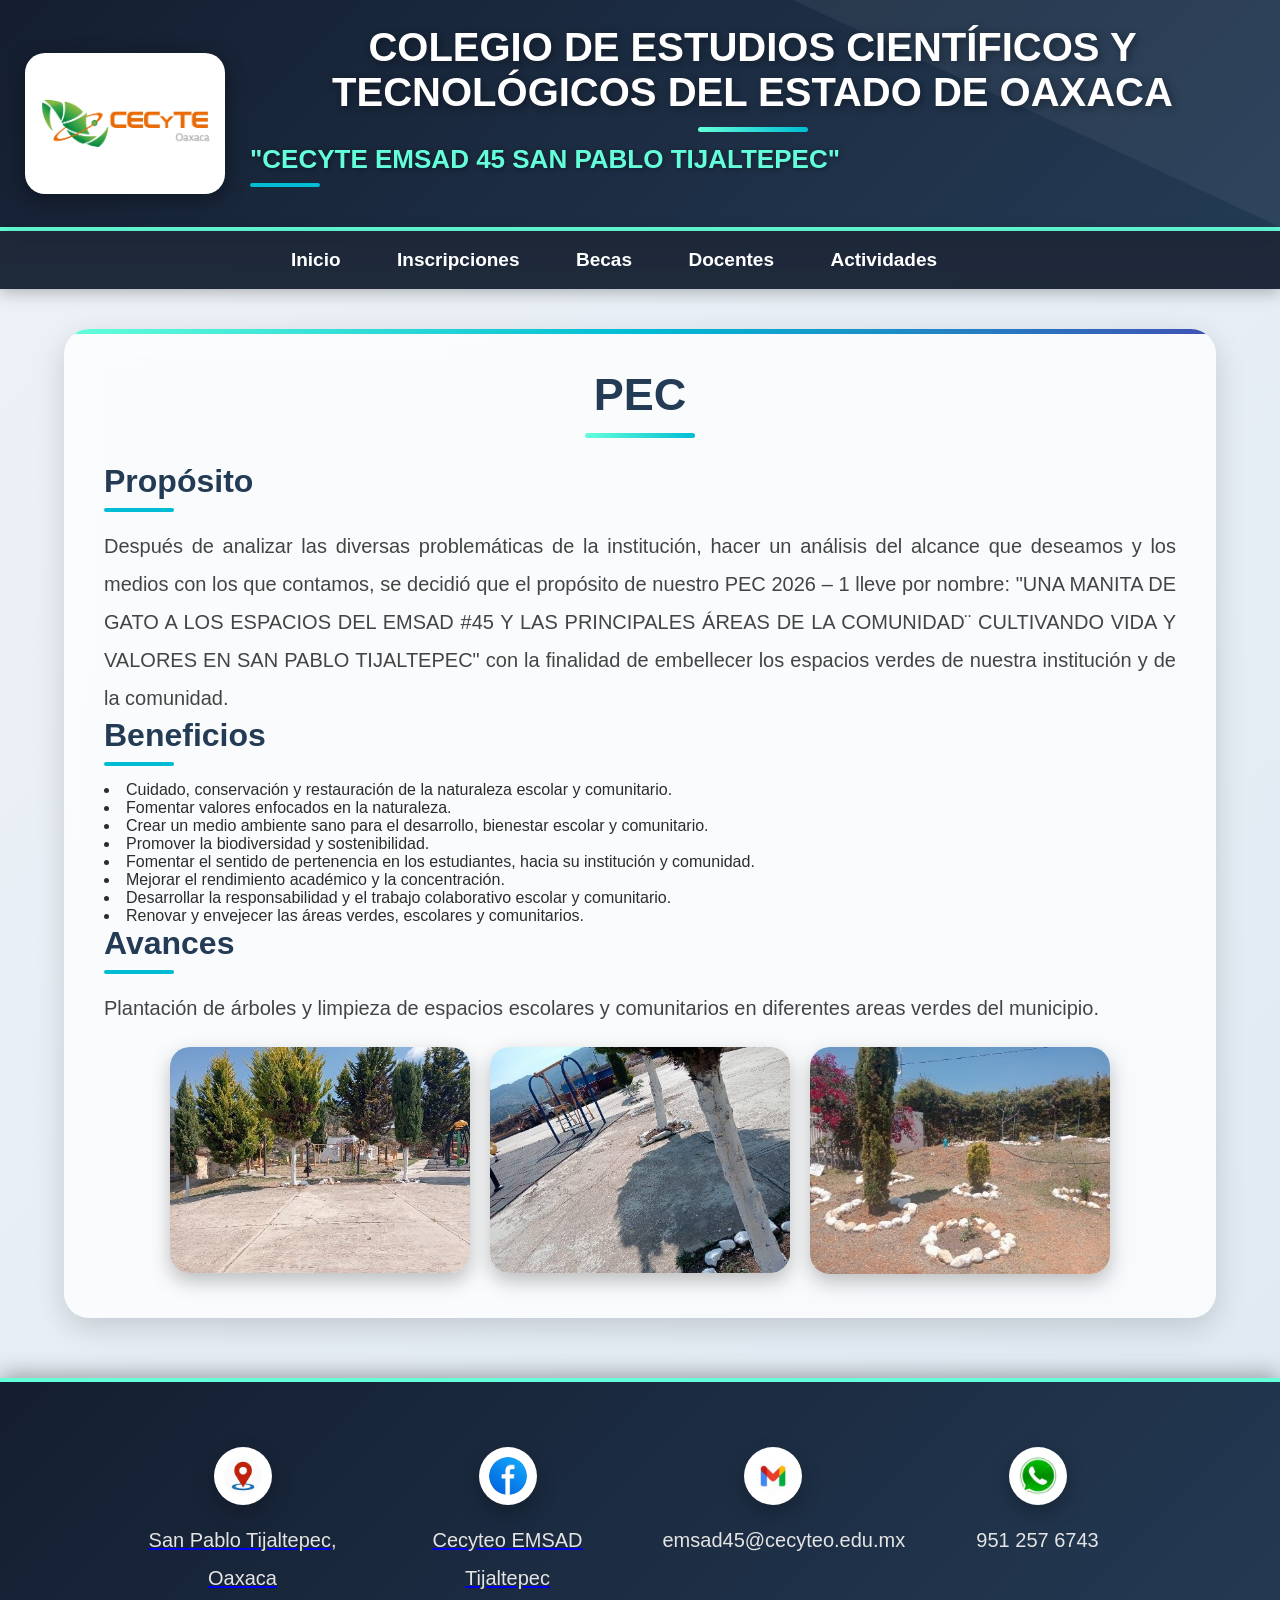
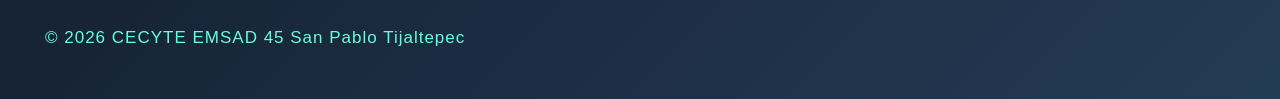
<file: pec.html>
<!DOCTYPE html>
<html lang="es">

<head>

<meta charset="UTF-8">

<title>PEC</title>

<link rel="stylesheet" href="pec.css">

</head>

<body>

<header class="header">

<img src="cecyteo.jpeg">

<div class="titulo">

<h1>COLEGIO DE ESTUDIOS CIENTÍFICOS Y TECNOLÓGICOS DEL ESTADO DE OAXACA</h1>

<h2>"CECYTE EMSAD 45 SAN PABLO TIJALTEPEC"</h2>

</div>

</header>

<nav>

<a href="index.html">Inicio</a>

<a href="Inscripciones.html">Inscripciones</a>

<a href="becas.html">Becas</a>

<a href="docentes.html">Docentes</a>

<a href="actividades.html">Actividades</a>

<a href="pec.html"></a>

</nav>

<section>

<h1>PEC</h1>

<h2>Propósito</h2>

<p>
Después de analizar las diversas problemáticas de la institución, hacer un análisis del alcance que deseamos 
y los medios con los que contamos, se decidió que el propósito de nuestro PEC 2026 – 1 lleve por nombre: 
"UNA MANITA DE GATO A LOS ESPACIOS DEL EMSAD #45 Y LAS PRINCIPALES ÁREAS DE LA COMUNIDAD¨ CULTIVANDO VIDA Y 
VALORES EN SAN PABLO TIJALTEPEC" con la finalidad de embellecer los espacios verdes de nuestra institución 
y de la comunidad.
</p>

<h2>Beneficios</h2>

<p>
<li>Cuidado, conservación y restauración de la naturaleza escolar y comunitario.</li>
<li>Fomentar valores enfocados en la naturaleza.</li>
<li>Crear un medio ambiente sano para el desarrollo, bienestar escolar y comunitario.</li>
<li>Promover la biodiversidad y sostenibilidad.</li>
<li>Fomentar el sentido de pertenencia en los estudiantes, hacia su institución y comunidad.</li>
<li>Mejorar el rendimiento académico y la concentración.</li>
<li>Desarrollar la responsabilidad y el trabajo colaborativo escolar y comunitario.</li>
<li>Renovar y envejecer las áreas verdes, escolares y comunitarios.</li>

</p>

<h2>Avances</h2>

<p>
Plantación de árboles y limpieza de espacios escolares y comunitarios en diferentes areas verdes del municipio.
</p>

<div class="contenedor">

    <div class="columnas">
        <img src="img1.jpg">
    </div>

    <div class="columnas">
        <img src="img2.jpg">
    </div>

    <div class="columnas">
        <img src="img3.jpg">
    </div>

</div>

</section>
<footer class="footer">

<div class="footer-contenido">

<div class="footer-item">

<a href="https://maps.app.goo.gl/vkkxdZxpcHCsmQZT7" target="_blank">

<img src="ubicacion.jpg">

<p>San Pablo Tijaltepec, Oaxaca</p>

</a>

</div>

<div class="footer-item">

<a href="https://www.facebook.com/pablo.tijaltepec?mibextid=wwXIfr&rdid=ObPU9JbSJar6bZxX&share_
url=https%3A%2F%2Fwww.facebook.com%2Fshare%2F1DzuHPwMHF%2F%3Fmibextid%3DwwXIfr#/" target="_blank">

<img src="facebook.jpg">

<p>Cecyteo EMSAD Tijaltepec</p>

</a>

</div>

<div class="footer-item">

<img src="correo.jpg">

<p>emsad45@cecyteo.edu.mx</p>

</a>

</div>

<div class="footer-item">

<img src="whatsapp.jpg">

<p>951 257 6743</p>

</a>

</div>

</div>
<p class="copy">
© 2026 CECYTE EMSAD 45 San Pablo Tijaltepec

</footer>

</body>
</html>
</file>
<file: Inicio.css>
/* ===================================
   DISEÑO MODERNO PREMIUM INSTITUCIONAL
=================================== */

*{
    margin:0;
    padding:0;
    box-sizing:border-box;
}

/* ===== BODY ===== */

body{
    font-family:'Poppins', sans-serif;
    background:linear-gradient(135deg,#eef2f7,#dfe9f3);
    color:#2c2c2c;
    overflow-x:hidden;
}

/* ===== SCROLL ===== */

html{
    scroll-behavior:smooth;
}

/* ===== HEADER ===== */

.header{
    background:linear-gradient(135deg,#141e30,#243b55);
    display:flex;
    align-items:center;
    gap:25px;
    padding:25px;
    color:white;
    border-bottom:4px solid #64ffda;
    box-shadow:0px 5px 25px rgba(0,0,0,0.35);
    position:relative;
    overflow:hidden;
}

/* EFECTO BRILLO */

.header::before{
    content:'';
    position:absolute;
    width:200%;
    height:100%;
    background:rgba(255,255,255,0.05);
    transform:rotate(25deg);
    animation:brillo 8s linear infinite;
}

@keyframes brillo{
    0%{
        left:-150%;
    }

    100%{
        left:150%;
    }
}

/* ===== LOGO ===== */

.header img{
    width:200px;
    background:white;
    padding:10px;
    border-radius:20px;
    box-shadow:0px 5px 20px rgba(0,0,0,0.4);
    transition:0.5s;
    z-index:2;
}

.header img:hover{
    transform:scale(1.08) rotate(2deg);
}

/* ===== TITULOS ===== */

.titulo{
    z-index:2;
}

.titulo h1{
    font-size:40px;
    margin:0;
    color:white;
    text-shadow:2px 2px 8px rgba(0,0,0,0.4);
}

.titulo h2{
    margin-top:10px;
    font-size:26px;
    color:#64ffda;
    text-shadow:1px 1px 5px rgba(0,0,0,0.4);
}

/* ===== NAV ===== */

nav{
    background:rgba(20,30,48,0.95);
    backdrop-filter:blur(10px);
    padding:18px;
    text-align:center;
    position:sticky;
    top:0;
    z-index:1000;
    box-shadow:0px 4px 15px rgba(0,0,0,0.25);
}

nav a{
    color:white;
    text-decoration:none;
    margin:18px;
    font-size:19px;
    font-weight:600;
    position:relative;
    transition:0.4s;
    padding:8px;
}

/* EFECTOS */

nav a:hover{
    color:#64ffda;
}

nav a::after{
    content:'';
    position:absolute;
    width:0%;
    height:3px;
    background:#64ffda;
    left:0;
    bottom:-6px;
    transition:0.4s;
    border-radius:20px;
}

nav a:hover::after{
    width:100%;
}

/* ===== SECCIONES ===== */

section{
    background:rgba(255,255,255,0.75);
    backdrop-filter:blur(15px);
    width:80%;
    margin:auto;
    margin-top:40px;
    padding:40px;
    border-radius:25px;
    box-shadow:0px 10px 30px rgba(0,0,0,0.15);
    animation:aparecer 1s ease;
    transition:0.5s;
    position:relative;
    overflow:hidden;
}

/* BORDE SUPERIOR PREMIUM */

section::before{
    content:'';
    position:absolute;
    width:100%;
    height:5px;
    background:linear-gradient(90deg,#64ffda,#00bcd4,#3f51b5);
    top:0;
    left:0;
}

/* HOVER */

section:hover{
    transform:translateY(-8px);
    box-shadow:0px 15px 35px rgba(0,0,0,0.2);
}

/* ===== ANIMACION ===== */

@keyframes aparecer{
    from{
        opacity:0;
        transform:translateY(30px);
    }

    to{
        opacity:1;
        transform:translateY(0);
    }
}

/* ===== TITULOS ===== */

h1{
    text-align:center;
    font-size:45px;
    color:#243b55;
    margin-bottom:25px;
    position:relative;
}

h1::after{
    content:'';
    width:110px;
    height:5px;
    background:linear-gradient(90deg,#64ffda,#00bcd4);
    display:block;
    margin:12px auto;
    border-radius:20px;
}

h2{
    font-size:32px;
    color:#243b55;
    margin-bottom:15px;
}

h2::after{
    content:'';
    width:70px;
    height:4px;
    background:#00bcd4;
    display:block;
    margin-top:8px;
    border-radius:20px;
}

/* ===== TEXTO ===== */

p{
    font-size:19px;
    line-height:1.9;
    text-align:justify;
    color:#444;
}

/* ===== IMAGENES ===== */

img{
    max-width:100%;
    border-radius:20px;
    margin-top:20px;
    box-shadow:0px 8px 20px rgba(0,0,0,0.25);
    transition:0.5s;
}

img:hover{
    transform:scale(1.03);
}

/* ===== BOTONES ===== */

button{
    background:linear-gradient(135deg,#00bcd4,#3f51b5);
    color:white;
    border:none;
    padding:14px 28px;
    border-radius:14px;
    font-size:18px;
    cursor:pointer;
    transition:0.4s;
    box-shadow:0px 5px 15px rgba(0,0,0,0.25);
}

button:hover{
    transform:translateY(-4px);
    background:linear-gradient(135deg,#64ffda,#00bcd4);
}

/* ===== FOOTER ===== */

.footer{
    background:linear-gradient(135deg,#141e30,#243b55);
    color:white;
    margin-top:60px;
    padding:45px;
    text-align:center;
    border-top:4px solid #64ffda;
    box-shadow:0px -5px 20px rgba(0,0,0,0.3);
}

/* CONTENIDO */

.footer-contenido{
    display:flex;
    justify-content:center;
    gap:45px;
    flex-wrap:wrap;
    margin-bottom:25px;
}

/* ITEMS */

.footer-item{
    width:220px;
    transition:0.4s;
}

.footer-item:hover{
    transform:translateY(-5px);
}

/* ICONOS */

.footer-item img{
    width:58px;
    background:white;
    padding:10px;
    border-radius:50%;
    transition:0.5s;
}

.footer-item img:hover{
    transform:rotate(10deg) scale(1.1);
}

/* TEXTO */

.footer-item p{
    text-align:center;
    color:#e4e4e4;
    margin-top:12px;
}

/* COPYRIGHT */

.copy{
    margin-top:25px;
    color:#64ffda;
    font-size:17px;
    letter-spacing:1px;
}

/* ===== RESPONSIVE ===== */

@media(max-width:768px){

    .header{
        flex-direction:column;
        text-align:center;
    }

    .titulo h1{
        font-size:30px;
    }

    .titulo h2{
        font-size:22px;
    }

    nav a{
        display:block;
        margin:15px 0;
    }

    section{
        width:95%;
        padding:25px;
    }

    h1{
        font-size:35px;
    }

    h2{
        font-size:28px;
    }

    p{
        font-size:17px;
    }

    .footer-contenido{
        flex-direction:column;
        align-items:center;
    }
}
</file>
<file: actividades.css>
/* ===================================
   DISEÑO MODERNO PREMIUM INSTITUCIONAL
=================================== */

*{
    margin:0;
    padding:0;
    box-sizing:border-box;
}

/* ===== BODY ===== */

body{
    font-family:'Poppins', sans-serif;
    background:linear-gradient(135deg,#eef2f7,#dfe9f3);
    color:#2c2c2c;
    overflow-x:hidden;
}

/* ===== SCROLL ===== */

html{
    scroll-behavior:smooth;
}

/* ===== HEADER ===== */

.header{
    background:linear-gradient(135deg,#141e30,#243b55);
    display:flex;
    align-items:center;
    gap:25px;
    padding:25px;
    color:white;
    border-bottom:4px solid #64ffda;
    box-shadow:0px 5px 25px rgba(0,0,0,0.35);
    position:relative;
    overflow:hidden;
}

/* EFECTO BRILLO */

.header::before{
    content:'';
    position:absolute;
    width:200%;
    height:100%;
    background:rgba(255,255,255,0.05);
    transform:rotate(25deg);
    animation:brillo 8s linear infinite;
}

@keyframes brillo{
    0%{
        left:-150%;
    }

    100%{
        left:150%;
    }
}

/* ===== LOGO ===== */

.header img{
    width:200px;
    background:white;
    padding:10px;
    border-radius:20px;
    box-shadow:0px 5px 20px rgba(0,0,0,0.4);
    transition:0.5s;
    z-index:2;
}

.header img:hover{
    transform:scale(1.08) rotate(2deg);
}

/* ===== TITULOS ===== */

.titulo{
    z-index:2;
}

.titulo h1{
    font-size:40px;
    margin:0;
    color:white;
    text-shadow:2px 2px 8px rgba(0,0,0,0.4);
}

.titulo h2{
    margin-top:10px;
    font-size:26px;
    color:#64ffda;
    text-shadow:1px 1px 5px rgba(0,0,0,0.4);
}

/* ===== NAV ===== */

nav{
    background:rgba(20,30,48,0.95);
    backdrop-filter:blur(10px);
    padding:18px;
    text-align:center;
    position:sticky;
    top:0;
    z-index:1000;
    box-shadow:0px 4px 15px rgba(0,0,0,0.25);
}

nav a{
    color:white;
    text-decoration:none;
    margin:18px;
    font-size:19px;
    font-weight:600;
    position:relative;
    transition:0.4s;
    padding:8px;
}

/* EFECTOS */

nav a:hover{
    color:#64ffda;
}

nav a::after{
    content:'';
    position:absolute;
    width:0%;
    height:3px;
    background:#64ffda;
    left:0;
    bottom:-6px;
    transition:0.4s;
    border-radius:20px;
}

nav a:hover::after{
    width:100%;
}

/* ===== SECCIONES ===== */

section{
    background:rgba(255,255,255,0.75);
    backdrop-filter:blur(15px);
    width:80%;
    margin:auto;
    margin-top:40px;
    padding:40px;
    border-radius:25px;
    box-shadow:0px 10px 30px rgba(0,0,0,0.15);
    animation:aparecer 1s ease;
    transition:0.5s;
    position:relative;
    overflow:hidden;
}

/* BORDE SUPERIOR PREMIUM */

section::before{
    content:'';
    position:absolute;
    width:100%;
    height:5px;
    background:linear-gradient(90deg,#64ffda,#00bcd4,#3f51b5);
    top:0;
    left:0;
}

/* HOVER */

section:hover{
    transform:translateY(-8px);
    box-shadow:0px 15px 35px rgba(0,0,0,0.2);
}

/* ===== ANIMACION ===== */

@keyframes aparecer{
    from{
        opacity:0;
        transform:translateY(30px);
    }

    to{
        opacity:1;
        transform:translateY(0);
    }
}

/* ===== TITULOS ===== */

h1{
    text-align:center;
    font-size:45px;
    color:#243b55;
    margin-bottom:25px;
    position:relative;
}

h1::after{
    content:'';
    width:110px;
    height:5px;
    background:linear-gradient(90deg,#64ffda,#00bcd4);
    display:block;
    margin:12px auto;
    border-radius:20px;
}

h2{
    font-size:32px;
    color:#243b55;
    margin-bottom:15px;
}

h2::after{
    content:'';
    width:70px;
    height:4px;
    background:#00bcd4;
    display:block;
    margin-top:8px;
    border-radius:20px;
}
h3::after{
    content:'';
    width:45px;
    height:4px;
    background:#d44000;
    display:block;
    margin-top:8px;
    border-radius:20px;
}


/* ===== TEXTO ===== */

p{
    font-size:19px;
    line-height:1.9;
    text-align:justify;
    color:#444;
}

/* ===== IMAGENES ===== */

img{
    max-width:75%;
    border-radius:20px;
    margin-top:20px;
    box-shadow:0px 8px 20px rgba(0,0,0,0.25);
    transition:0.5s;
}

img:hover{
    transform:scale(1.03);
}

/* ===== BOTONES ===== */

button{
    background:linear-gradient(135deg,#00bcd4,#3f51b5);
    color:white;
    border:none;
    padding:14px 28px;
    border-radius:14px;
    font-size:18px;
    cursor:pointer;
    transition:0.4s;
    box-shadow:0px 5px 15px rgba(0,0,0,0.25);
}

button:hover{
    transform:translateY(-4px);
    background:linear-gradient(135deg,#64ffda,#00bcd4);
}

/* ===== FOOTER ===== */

.footer{
    background:linear-gradient(135deg,#141e30,#243b55);
    color:white;
    margin-top:60px;
    padding:45px;
    text-align:center;
    border-top:4px solid #64ffda;
    box-shadow:0px -5px 20px rgba(0,0,0,0.3);
}

/* CONTENIDO */

.footer-contenido{
    display:flex;
    justify-content:center;
    gap:45px;
    flex-wrap:wrap;
    margin-bottom:25px;
}

/* ITEMS */

.footer-item{
    width:220px;
    transition:0.4s;
}

.footer-item:hover{
    transform:translateY(-5px);
}

/* ICONOS */

.footer-item img{
    width:58px;
    background:white;
    padding:10px;
    border-radius:50%;
    transition:0.5s;
}

.footer-item img:hover{
    transform:rotate(10deg) scale(1.1);
}

/* TEXTO */

.footer-item p{
    text-align:center;
    color:#e4e4e4;
    margin-top:12px;
}

/* COPYRIGHT */

.copy{
    margin-top:25px;
    color:#64ffda;
    font-size:17px;
    letter-spacing:1px;
}

/* ===== RESPONSIVE ===== */

@media(max-width:768px){

    .header{
        flex-direction:column;
        text-align:center;
    }

    .titulo h1{
        font-size:30px;
    }

    .titulo h2{
        font-size:22px;
    }

    nav a{
        display:block;
        margin:15px 0;
    }

    section{
        width:95%;
        padding:25px;
    }

    h1{
        font-size:35px;
    }

    h2{
        font-size:28px;
    }

    p{
        font-size:17px;
    }

    .footer-contenido{
        flex-direction:column;
        align-items:center;
    }
}

.contenedor{
    display: flex;
    flex-direction: row;
    gap: 20px;
    justify-content: center;
    flex-wrap: nowrap;
}

.columnas img{
    width: 300px;
    border-radius: 20px;
}
p{
    font-size: 20px;
}
.contenedor-video{
    width: 20%;
    margin: auto;
}
video{
    border-radius: 10px;
}
</file>
<file: becas.css>
/* ===================================
   DISEÑO MODERNO PREMIUM INSTITUCIONAL
=================================== */

*{
    margin:0;
    padding:0;
    box-sizing:border-box;
}

/* ===== BODY ===== */

body{
    font-family:'Poppins', sans-serif;
    background:linear-gradient(135deg,#eef2f7,#dfe9f3);
    color:#2c2c2c;
    overflow-x:hidden;
}

/* ===== SCROLL ===== */

html{
    scroll-behavior:smooth;
}

/* ===== HEADER ===== */

.header{
    background:linear-gradient(135deg,#141e30,#243b55);
    display:flex;
    align-items:center;
    gap:25px;
    padding:25px;
    color:white;
    border-bottom:4px solid #64ffda;
    box-shadow:0px 5px 25px rgba(0,0,0,0.35);
    position:relative;
    overflow:hidden;
}

/* EFECTO BRILLO */

.header::before{
    content:'';
    position:absolute;
    width:200%;
    height:100%;
    background:rgba(255,255,255,0.05);
    transform:rotate(25deg);
    animation:brillo 8s linear infinite;
}

@keyframes brillo{
    0%{
        left:-150%;
    }

    100%{
        left:150%;
    }
}

/* ===== LOGO ===== */

.header img{
    width:200px;
    background:white;
    padding:10px;
    border-radius:20px;
    box-shadow:0px 5px 20px rgba(0,0,0,0.4);
    transition:0.5s;
    z-index:2;
}

.header img:hover{
    transform:scale(1.08) rotate(2deg);
}

/* ===== TITULOS ===== */

.titulo{
    z-index:2;
}

.titulo h1{
    font-size:40px;
    margin:0;
    color:white;
    text-shadow:2px 2px 8px rgba(0,0,0,0.4);
}

.titulo h2{
    margin-top:10px;
    font-size:26px;
    color:#64ffda;
    text-shadow:1px 1px 5px rgba(0,0,0,0.4);
}

/* ===== NAV ===== */

nav{
    background:rgba(20,30,48,0.95);
    backdrop-filter:blur(10px);
    padding:18px;
    text-align:center;
    position:sticky;
    top:0;
    z-index:1000;
    box-shadow:0px 4px 15px rgba(0,0,0,0.25);
}

nav a{
    color:white;
    text-decoration:none;
    margin:18px;
    font-size:19px;
    font-weight:600;
    position:relative;
    transition:0.4s;
    padding:8px;
}

/* EFECTOS */

nav a:hover{
    color:#64ffda;
}

nav a::after{
    content:'';
    position:absolute;
    width:0%;
    height:3px;
    background:#64ffda;
    left:0;
    bottom:-6px;
    transition:0.4s;
    border-radius:20px;
}

nav a:hover::after{
    width:100%;
}

/* ===== SECCIONES ===== */

section{
    background:rgba(255,255,255,0.75);
    backdrop-filter:blur(15px);
    width:75%;
    margin:auto;
    margin-top:40px;
    padding:40px;
    border-radius:25px;
    box-shadow:0px 10px 30px rgba(0,0,0,0.15);
    animation:aparecer 1s ease;
    transition:0.5s;
    position:relative;
    overflow:hidden;
}

/* BORDE SUPERIOR PREMIUM */

section::before{
    content:'';
    position:absolute;
    width:100%;
    height:5px;
    background:linear-gradient(90deg,#64ffda,#00bcd4,#3f51b5);
    top:0;
    left:0;
}

/* HOVER */

section:hover{
    transform:translateY(-8px);
    box-shadow:0px 15px 35px rgba(0,0,0,0.2);
}

/* ===== ANIMACION ===== */

@keyframes aparecer{
    from{
        opacity:0;
        transform:translateY(30px);
    }

    to{
        opacity:1;
        transform:translateY(0);
    }
}

/* ===== TITULOS ===== */

h1{
    text-align:center;
    font-size:45px;
    color:#243b55;
    margin-bottom:25px;
    position:relative;
}

h1::after{
    content:'';
    width:110px;
    height:5px;
    background:linear-gradient(90deg,#64ffda,#00bcd4);
    display:block;
    margin:12px auto;
    border-radius:20px;
}

h2{
    font-size:32px;
    color:#243b55;
    margin-bottom:15px;
}

h2::after{
    content:'';
    width:70px;
    height:4px;
    background:#00bcd4;
    display:block;
    margin-top:8px;
    border-radius:20px;
}

/* ===== TEXTO ===== */

p{
    font-size:19px;
    line-height:1.9;
    text-align:justify;
    color:#444;
}

/* ===== IMAGENES ===== */

img{
    width:150%;
    max-width:300px;
    display:block;
    margin:auto;
    border-radius:20px;
}

img:hover{
    transform:scale(1.03);
}

/* ===== BOTONES ===== */

button{
    background:linear-gradient(135deg,#00bcd4,#3f51b5);
    color:white;
    border:none;
    padding:14px 28px;
    border-radius:14px;
    font-size:18px;
    cursor:pointer;
    transition:0.4s;
    box-shadow:0px 5px 15px rgba(0,0,0,0.25);
}

button:hover{
    transform:translateY(-4px);
    background:linear-gradient(135deg,#64ffda,#00bcd4);
}

/* ===== FOOTER ===== */

.footer{
    background:linear-gradient(135deg,#141e30,#243b55);
    color:white;
    margin-top:60px;
    padding:45px;
    text-align:center;
    border-top:4px solid #64ffda;
    box-shadow:0px -5px 20px rgba(0,0,0,0.3);
}

/* CONTENIDO */

.footer-contenido{
    display:flex;
    justify-content:center;
    gap:45px;
    flex-wrap:wrap;
    margin-bottom:25px;
}

/* ITEMS */

.footer-item{
    width:220px;
    transition:0.4s;
}

.footer-item:hover{
    transform:translateY(-5px);
}

/* ICONOS */

.footer-item img{
    width:58px;
    background:white;
    padding:10px;
    border-radius:50%;
    transition:0.5s;
}

.footer-item img:hover{
    transform:rotate(10deg) scale(1.1);
}

/* TEXTO */

.footer-item p{
    text-align:center;
    color:#e4e4e4;
    margin-top:12px;
}

/* COPYRIGHT */

.copy{
    margin-top:25px;
    color:#64ffda;
    font-size:17px;
    letter-spacing:1px;
}

/* ===== RESPONSIVE ===== */

@media(max-width:768px){

    .header{
        flex-direction:column;
        text-align:center;
    }

    .titulo h1{
        font-size:30px;
    }

    .titulo h2{
        font-size:22px;
    }

    nav a{
        display:block;
        margin:15px 0;
    }

    section{
        width:95%;
        padding:25px;
    }

    h1{
        font-size:35px;
    }

    h2{
        font-size:28px;
    }

    p{
        font-size:17px;
    }

    .footer-contenido{
        flex-direction:column;
        align-items:center;
    }
}
</file>
<file: docentes.css>
/* ===================================
   DISEÑO MODERNO PREMIUM INSTITUCIONAL
=================================== */

*{
    margin:0;
    padding:0;
    box-sizing:border-box;
}

/* ===== BODY ===== */

body{
    font-family:'Poppins', sans-serif;
    background:linear-gradient(135deg,#eef2f7,#dfe9f3);
    color:#2c2c2c;
    overflow-x:hidden;
}

/* ===== SCROLL ===== */

html{
    scroll-behavior:smooth;
}

/* ===== HEADER ===== */

.header{
    background:linear-gradient(135deg,#141e30,#243b55);
    display:flex;
    align-items:center;
    gap:25px;
    padding:25px;
    color:white;
    border-bottom:4px solid #64ffda;
    box-shadow:0px 5px 25px rgba(0,0,0,0.35);
    position:relative;
    overflow:hidden;
}

/* EFECTO BRILLO */

.header::before{
    content:'';
    position:absolute;
    width:200%;
    height:100%;
    background:rgba(255,255,255,0.05);
    transform:rotate(25deg);
    animation:brillo 8s linear infinite;
}

@keyframes brillo{
    0%{
        left:-150%;
    }

    100%{
        left:150%;
    }
}

/* ===== LOGO ===== */

.header img{
    width:200px;
    background:white;
    padding:10px;
    border-radius:20px;
    box-shadow:0px 5px 20px rgba(0,0,0,0.4);
    transition:0.5s;
    z-index:2;
}

.header img:hover{
    transform:scale(1.08) rotate(2deg);
}

/* ===== TITULOS ===== */

.titulo{
    z-index:2;
}

.titulo h1{
    font-size:40px;
    margin:0;
    color:white;
    text-shadow:2px 2px 8px rgba(0,0,0,0.4);
}

.titulo h2{
    margin-top:10px;
    font-size:26px;
    color:#64ffda;
    text-shadow:1px 1px 5px rgba(0,0,0,0.4);
}

/* ===== NAV ===== */

nav{
    background:rgba(20,30,48,0.95);
    backdrop-filter:blur(10px);
    padding:18px;
    text-align:center;
    position:sticky;
    top:0;
    z-index:1000;
    box-shadow:0px 4px 15px rgba(0,0,0,0.25);
}

nav a{
    color:white;
    text-decoration:none;
    margin:18px;
    font-size:19px;
    font-weight:600;
    position:relative;
    transition:0.4s;
    padding:8px;
}

/* EFECTOS */

nav a:hover{
    color:#64ffda;
}

nav a::after{
    content:'';
    position:absolute;
    width:0%;
    height:3px;
    background:#64ffda;
    left:0;
    bottom:-6px;
    transition:0.4s;
    border-radius:20px;
}

nav a:hover::after{
    width:100%;
}

/* ===== SECCIONES ===== */

section{
    background:rgba(255,255,255,0.75);
    backdrop-filter:blur(15px);
    width:90%;
    margin:auto;
    margin-top:40px;
    padding:40px;
    border-radius:25px;
    box-shadow:0px 10px 30px rgba(0,0,0,0.15);
    animation:aparecer 1s ease;
    transition:0.5s;
    position:relative;
    overflow:hidden;
}

/* BORDE SUPERIOR PREMIUM */

section::before{
    content:'';
    position:absolute;
    width:100%;
    height:5px;
    background:linear-gradient(90deg,#64ffda,#00bcd4,#3f51b5);
    top:0;
    left:0;
}

/* HOVER */

section:hover{
    transform:translateY(-8px);
    box-shadow:0px 15px 35px rgba(0,0,0,0.2);
}

/* ===== ANIMACION ===== */

@keyframes aparecer{
    from{
        opacity:0;
        transform:translateY(30px);
    }

    to{
        opacity:1;
        transform:translateY(0);
    }
}

/* ===== TITULOS ===== */

h1{
    text-align:center;
    font-size:45px;
    color:#243b55;
    margin-bottom:25px;
    position:relative;
}

h1::after{
    content:'';
    width:110px;
    height:5px;
    background:linear-gradient(90deg,#64ffda,#00bcd4);
    display:block;
    margin:12px auto;
    border-radius:20px;
}

h2{
    font-size:32px;
    color:#243b55;
    margin-bottom:15px;
}

h2::after{
    content:'';
    width:70px;
    height:4px;
    background:#00bcd4;
    display:block;
    margin-top:8px;
    border-radius:20px;
}
h3::after{
    content:'';
    width:60px;
    height:4px;
   color:#243b55;
    display:block;
    margin-top:8px;
    border-radius:20px;
}
h4::after{
    content:'';
    width:45px;
    height:4px;
    background:#0c0b0b;
    display:block;
    margin-top:8px;
    border-radius:20px;
}

/* ===== TEXTO ===== */

p{
    font-size:19px;
    line-height:1.9;
    text-align:center;
    color:#0a0a0a;
}

/* ===== IMAGENES ===== */

img{
    max-width:100%;
    border-radius:20px;
    margin-top:20px;
    box-shadow:0px 8px 20px rgba(0,0,0,0.25);
    transition:0.5s;
}

img:hover{
    transform:scale(1.03);
}

/* ===== BOTONES ===== */

button{
    background:linear-gradient(135deg,#00bcd4,#3f51b5);
    color:white;
    border:none;
    padding:14px 28px;
    border-radius:14px;
    font-size:18px;
    cursor:pointer;
    transition:0.4s;
    box-shadow:0px 5px 15px rgba(0,0,0,0.25);
}

button:hover{
    transform:translateY(-4px);
    background:linear-gradient(135deg,#64ffda,#00bcd4);
}

/* ===== FOOTER ===== */

.footer{
    background:linear-gradient(135deg,#141e30,#243b55);
    color:white;
    margin-top:60px;
    padding:45px;
    text-align:center;
    border-top:4px solid #64ffda;
    box-shadow:0px -5px 20px rgba(0,0,0,0.3);
}

/* CONTENIDO */

.footer-contenido{
    display:flex;
    justify-content:center;
    gap:45px;
    flex-wrap:wrap;
    margin-bottom:25px;
}

/* ITEMS */

.footer-item{
    width:220px;
    transition:0.4s;
}

.footer-item:hover{
    transform:translateY(-5px);
}

/* ICONOS */

.footer-item img{
    width:58px;
    background:white;
    padding:10px;
    border-radius:50%;
    transition:0.5s;
}

.footer-item img:hover{
    transform:rotate(10deg) scale(1.1);
}

/* TEXTO */

.footer-item p{
    text-align:center;
    color:#e4e4e4;
    margin-top:12px;
}

/* COPYRIGHT */

.copy{
    margin-top:25px;
    color:#64ffda;
    font-size:17px;
    letter-spacing:1px;
}

/* ===== RESPONSIVE ===== */

@media(max-width:768px){

    .header{
        flex-direction:column;
        text-align:center;
    }

    .titulo h1{
        font-size:30px;
    }

    .titulo h2{
        font-size:22px;
    }

    nav a{
        display:block;
        margin:15px 0;
    }

    section{
        width:95%;
        padding:25px;
    }

    h1{
        font-size:35px;
    }

    h2{
        font-size:28px;
    }

    p{
        font-size:17px;
    }

    .footer-contenido{
        flex-direction:column;
        align-items:center;
    }
}

/* DOCENTES */

.docentes{
    padding: 40px 20px;
    text-align: center;
}

.docentes h1{
    font-size: 45px;
    color: #1d3557;
    margin-bottom: 15px;
}

.descripcion{
    font-size: 20px;
    margin-bottom: 40px;
}

/* TARJETAS */

.contenedor-docentes{
    display: flex;
    flex-wrap: wrap;
    justify-content: center;
    gap: 30px;
}

.card-docentes{
    width: 330px;
    background: white;
    border-radius: 15px;
    overflow: hidden;
    box-shadow: 0px 4px 12px rgba(0,0,0,0.2);
    padding-bottom: 20px;
    transition: 0.3s;
}

.card-docentes:hover{
    transform: translateY(-10px);
}

.card-docentes img{
    width: 100%;
    height: 320px;
    object-fit: cover;
}

.card-docentes h2{
    font-size: 28px;
    color: #1d3557;
    margin: 15px;
}

.card-docentes h3{
    font-size: 22px;
    margin: 10px;
    color: #457b9d;
}

.card-docentes p{
    font-size: 18px;
    padding: 0 20px;
    text-align: justify;
    line-height: 1.6;
}

.card-docentes ul{
    text-align: left;
    padding: 0 40px;
    margin-bottom: 20px;
}

.card-docentes li{
    margin: 10px 0;
    font-size: 17px;
}

/* FOOTER */

.footer{
    background: #0b132b;
    color: white;
    margin-top: 50px;
    padding: 30px 20px;
}

.footer-contenido{
    display: flex;
    justify-content: center;
    flex-wrap: wrap;
    gap: 40px;
}

.footer-item{
    text-align: center;
}

.footer-item img{
    width: 60px;
    height: 60px;
    border-radius: 50%;
}

.footer-item a{
    text-decoration: none;
    color: white;
}

.footer-item p{
    margin-top: 10px;
}

.copy{
    text-align: justify;
    margin-top: 30px;
    font-size: 18px;
}
</file>
<file: inscripciones.css>
/* ===================================
   DISEÑO MODERNO PREMIUM INSTITUCIONAL
=================================== */

*{
    margin:0;
    padding:0;
    box-sizing:border-box;
}

/* ===== BODY ===== */

body{
    font-family:'Poppins', sans-serif;
    background:linear-gradient(135deg,#eef2f7,#dfe9f3);
    color:#2c2c2c;
    overflow-x:hidden;
}

/* ===== SCROLL ===== */

html{
    scroll-behavior:smooth;
}

/* ===== HEADER ===== */

.header{
    background:linear-gradient(135deg,#141e30,#243b55);
    display:flex;
    align-items:center;
    gap:25px;
    padding:25px;
    color:white;
    border-bottom:4px solid #64ffda;
    box-shadow:0px 5px 25px rgba(0,0,0,0.35);
    position:relative;
    overflow:hidden;
}

/* EFECTO BRILLO */

.header::before{
    content:'';
    position:absolute;
    width:200%;
    height:100%;
    background:rgba(255,255,255,0.05);
    transform:rotate(25deg);
    animation:brillo 8s linear infinite;
}

@keyframes brillo{
    0%{
        left:-150%;
    }

    100%{
        left:150%;
    }
}

/* ===== LOGO ===== */

.header img{
    width:200px;
    background:white;
    padding:10px;
    border-radius:20px;
    box-shadow:0px 5px 20px rgba(0,0,0,0.4);
    transition:0.5s;
    z-index:2;
}

.header img:hover{
    transform:scale(1.08) rotate(2deg);
}

/* ===== TITULOS ===== */

.titulo{
    z-index:2;
}

.titulo h1{
    font-size:40px;
    margin:0;
    color:white;
    text-shadow:2px 2px 8px rgba(0,0,0,0.4);
}

.titulo h2{
    margin-top:10px;
    font-size:26px;
    color:#64ffda;
    text-shadow:1px 1px 5px rgba(0,0,0,0.4);
}

/* ===== NAV ===== */

nav{
    background:rgba(20,30,48,0.95);
    backdrop-filter:blur(10px);
    padding:18px;
    text-align:center;
    position:sticky;
    top:0;
    z-index:1000;
    box-shadow:0px 4px 15px rgba(0,0,0,0.25);
}

nav a{
    color:white;
    text-decoration:none;
    margin:18px;
    font-size:19px;
    font-weight:600;
    position:relative;
    transition:0.4s;
    padding:8px;
}

/* EFECTOS */

nav a:hover{
    color:#64ffda;
}

nav a::after{
    content:'';
    position:absolute;
    width:0%;
    height:3px;
    background:#64ffda;
    left:0;
    bottom:-6px;
    transition:0.4s;
    border-radius:20px;
}

nav a:hover::after{
    width:100%;
}

/* ===== SECCIONES ===== */

section{
    background:rgba(255,255,255,0.75);
    backdrop-filter:blur(15px);
    width:80%;
    margin:auto;
    margin-top:40px;
    padding:40px;
    border-radius:25px;
    box-shadow:0px 10px 30px rgba(0,0,0,0.15);
    animation:aparecer 1s ease;
    transition:0.5s;
    position:relative;
    overflow:hidden;
    section{
    background:white;
    border-radius:20px;
    box-shadow:0px 10px 25px rgba(0,0,0,0.1);
}
}

/* BORDE SUPERIOR PREMIUM */

section::before{
    content:'';
    position:absolute;
    width:100%;
    height:5px;
    background:linear-gradient(90deg,#64ffda,#00bcd4,#3f51b5);
    top:0;
    left:0;
}

/* HOVER */

section:hover{
    transform:translateY(-8px);
    box-shadow:0px 15px 35px rgba(0,0,0,0.2);
}

/* ===== ANIMACION ===== */

@keyframes aparecer{
    from{
        opacity:0;
        transform:translateY(30px);
    }

    to{
        opacity:1;
        transform:translateY(0);
    }
}

/* ===== TITULOS ===== */

h1{
    text-align:center;
    font-size:45px;
    color:#243b55;
    margin-bottom:25px;
    position:relative;
}

h1::after{
    content:'';
    width:110px;
    height:5px;
    background:linear-gradient(90deg,#64ffda,#00bcd4);
    display:block;
    margin:12px auto;
    border-radius:20px;
    letter-spacing:3px;
    font-weight:700px;
}

h2{
    font-size:32px;
    color:#243b55;
    margin-bottom:15px;
}

h2::after{
    content:'';
    width:70px;
    height:4px;
    background:#00bcd4;
    display:block;
    margin-top:8px;
    border-radius:20px;
}
h3::after{
    content:'';
    width:45px;
    height:4px;
    background:#00bcd4;
    display:block;
    margin-top:8px;
    border-radius:20px;
}
/* ===== TEXTO ===== */

p{
    font-size:19px;
    line-height:1.9;
    text-align:justify;
    color:#444;

}

/* ===== IMAGENES ===== */

img{
    max-width:75%;
    border-radius:20px;
    margin-top:20px;
    box-shadow:0px 8px 20px rgba(0,0,0,0.25);
    transition:0.5s;
}

img:hover{
    transform:scale(1.03);
}


/* ===== BOTONES ===== */

button{
    background:linear-gradient(135deg,#00bcd4,#3f51b5);
    color:white;
    border:none;
    padding:14px 28px;
    border-radius:14px;
    font-size:18px;
    cursor:pointer;
    transition:0.4s;
    box-shadow:0px 5px 15px rgba(0,0,0,0.25);
}

button:hover{
    transform:translateY(-4px);
    background:linear-gradient(135deg,#64ffda,#00bcd4);
}

/* ===== FOOTER ===== */

.footer{
    background:linear-gradient(135deg,#141e30,#243b55);
    color:white;
    margin-top:60px;
    padding:45px;
    text-align:center;
    border-top:4px solid #64ffda;
    box-shadow:0px -5px 20px rgba(0,0,0,0.3);
}

/* CONTENIDO */

.footer-contenido{
    display:flex;
    justify-content:center;
    gap:45px;
    flex-wrap:wrap;
    margin-bottom:25px;
}

/* ITEMS */

.footer-item{
    width:220px;
    transition:0.4s;
}

.footer-item:hover{
    transform:translateY(-5px);
}

/* ICONOS */

.footer-item img{
    width:58px;
    background:white;
    padding:10px;
    border-radius:50%;
    transition:0.5s;
}

.footer-item img:hover{
    transform:rotate(10deg) scale(1.1);
}

/* TEXTO */

.footer-item p{
    text-align:center;
    color:#e4e4e4;
    margin-top:12px;
}

/* COPYRIGHT */

.copy{
    margin-top:25px;
    color:#64ffda;
    font-size:17px;
    letter-spacing:1px;
}

/* ===== RESPONSIVE ===== */

@media(max-width:768px){

    .header{
        flex-direction:column;
        text-align:center;
    }

    .titulo h1{
        font-size:30px;
    }

    .titulo h2{
        font-size:22px;
    }

    nav a{
        display:block;
        margin:15px 0;
    }

    section{
        width:95%;
        padding:25px;
    }

    h1{
        font-size:35px;
    }

    h2{
        font-size:28px;
    }

    p{
        font-size:17px;
    }

    .footer-contenido{
        flex-direction:column;
        align-items:center;
    }
}
</file>
<file: pec.css>
/* ===================================
   DISEÑO MODERNO PREMIUM INSTITUCIONAL
=================================== */

*{
    margin:0;
    padding:0;
    box-sizing:border-box;
}

/* ===== BODY ===== */

body{
    font-family:'Poppins', sans-serif;
    background:linear-gradient(135deg,#eef2f7,#dfe9f3);
    color:#2c2c2c;
    overflow-x:hidden;
}

/* ===== SCROLL ===== */

html{
    scroll-behavior:smooth;
}

/* ===== HEADER ===== */

.header{
    background:linear-gradient(135deg,#141e30,#243b55);
    display:flex;
    align-items:center;
    gap:25px;
    padding:25px;
    color:white;
    border-bottom:4px solid #64ffda;
    box-shadow:0px 5px 25px rgba(0,0,0,0.35);
    position:relative;
    overflow:hidden;
}

/* EFECTO BRILLO */

.header::before{
    content:'';
    position:absolute;
    width:200%;
    height:100%;
    background:rgba(255,255,255,0.05);
    transform:rotate(25deg);
    animation:brillo 8s linear infinite;
}

@keyframes brillo{
    0%{
        left:-150%;
    }

    100%{
        left:150%;
    }
}

/* ===== LOGO ===== */

.header img{
    width:200px;
    background:white;
    padding:10px;
    border-radius:20px;
    box-shadow:0px 5px 20px rgba(0,0,0,0.4);
    transition:0.5s;
    z-index:2;
}

.header img:hover{
    transform:scale(1.08) rotate(2deg);
}

/* ===== TITULOS ===== */

.titulo{
    z-index:2;
}

.titulo h1{
    font-size:40px;
    margin:0;
    color:white;
    text-shadow:2px 2px 8px rgba(0,0,0,0.4);
}

.titulo h2{
    margin-top:10px;
    font-size:26px;
    color:#64ffda;
    text-shadow:1px 1px 5px rgba(0,0,0,0.4);
}

/* ===== NAV ===== */

nav{
    background:rgba(20,30,48,0.95);
    backdrop-filter:blur(10px);
    padding:18px;
    text-align:center;
    position:sticky;
    top:0;
    z-index:1000;
    box-shadow:0px 4px 15px rgba(0,0,0,0.25);
}

nav a{
    color:white;
    text-decoration:none;
    margin:18px;
    font-size:19px;
    font-weight:600;
    position:relative;
    transition:0.4s;
    padding:8px;
}

/* EFECTOS */

nav a:hover{
    color:#64ffda;
}

nav a::after{
    content:'';
    position:absolute;
    width:0%;
    height:3px;
    background:#64ffda;
    left:0;
    bottom:-6px;
    transition:0.4s;
    border-radius:20px;
}

nav a:hover::after{
    width:100%;
}

/* ===== SECCIONES ===== */

section{
    background:rgba(255,255,255,0.75);
    backdrop-filter:blur(15px);
    width:90%;
    margin:auto;
    margin-top:40px;
    padding:40px;
    border-radius:25px;
    box-shadow:0px 10px 30px rgba(0,0,0,0.15);
    animation:aparecer 1s ease;
    transition:0.5s;
    position:relative;
    overflow:hidden;
}

/* BORDE SUPERIOR PREMIUM */

section::before{
    content:'';
    position:absolute;
    width:100%;
    height:5px;
    background:linear-gradient(90deg,#64ffda,#00bcd4,#3f51b5);
    top:0;
    left:0;
}

/* HOVER */

section:hover{
    transform:translateY(-8px);
    box-shadow:0px 15px 35px rgba(0,0,0,0.2);
}

/* ===== ANIMACION ===== */

@keyframes aparecer{
    from{
        opacity:0;
        transform:translateY(30px);
    }

    to{
        opacity:1;
        transform:translateY(0);
    }
}

/* ===== TITULOS ===== */

h1{
    text-align:center;
    font-size:45px;
    color:#243b55;
    margin-bottom:25px;
    position:relative;
}

h1::after{
    content:'';
    width:110px;
    height:5px;
    background:linear-gradient(90deg,#64ffda,#00bcd4);
    display:block;
    margin:12px auto;
    border-radius:20px;
}

h2{
    font-size:32px;
    color:#243b55;
    margin-bottom:15px;
}

h2::after{
    content:'';
    width:70px;
    height:4px;
    background:#00bcd4;
    display:block;
    margin-top:8px;
    border-radius:20px;
}

/* ===== TEXTO ===== */

p{
    font-size: 25px;
    line-height:1.9;
    text-align:justify;
    color:#444;
}

/* ===== IMAGENES ===== */

img{
    max-width:100%;
    border-radius:20px;
    margin-top:20px;
    box-shadow:0px 8px 20px rgba(0,0,0,0.25);
    transition:0.5s;
}

img:hover{
    transform:scale(1.03);
}

/* ===== BOTONES ===== */

button{
    background:linear-gradient(135deg,#00bcd4,#3f51b5);
    color:white;
    border:none;
    padding:14px 28px;
    border-radius:14px;
    font-size:18px;
    cursor:pointer;
    transition:0.4s;
    box-shadow:0px 5px 15px rgba(0,0,0,0.25);
}

button:hover{
    transform:translateY(-4px);
    background:linear-gradient(135deg,#64ffda,#00bcd4);
}

/* ===== FOOTER ===== */

.footer{
    background:linear-gradient(135deg,#141e30,#243b55);
    color:white;
    margin-top:60px;
    padding:45px;
    text-align:center;
    border-top:4px solid #64ffda;
    box-shadow:0px -5px 20px rgba(0,0,0,0.3);
}

/* CONTENIDO */

.footer-contenido{
    display:flex;
    justify-content:center;
    gap:45px;
    flex-wrap:wrap;
    margin-bottom:25px;
}

/* ITEMS */

.footer-item{
    width:220px;
    transition:0.4s;
}

.footer-item:hover{
    transform:translateY(-5px);
}

/* ICONOS */

.footer-item img{
    width:58px;
    background:white;
    padding:10px;
    border-radius:50%;
    transition:0.5s;
}

.footer-item img:hover{
    transform:rotate(10deg) scale(1.1);
}

/* TEXTO */

.footer-item p{
    text-align:center;
    color:#e4e4e4;
    margin-top:12px;
}

/* COPYRIGHT */

.copy{
    margin-top:25px;
    color:#64ffda;
    font-size:17px;
    letter-spacing:1px;
}

/* ===== RESPONSIVE ===== */

@media(max-width:768px){

    .header{
        flex-direction:column;
        text-align:center;
    }

    .titulo h1{
        font-size:30px;
    }

    .titulo h2{
        font-size:22px;
    }

    nav a{
        display:block;
        margin:15px 0;
    }

    section{
        width:95%;
        padding:25px;
    }

    h1{
        font-size:35px;
    }

    h2{
        font-size:35px;
    }

    p{
        font-size:17px;
    }

    .footer-contenido{
        flex-direction:column;
        align-items:center;
    }
}
.contenedor{
    display: flex;
    flex-direction: row;
    gap: 20px;
    justify-content: center;
    flex-wrap: nowrap;
}

.columnas img{
    width: 300px;
    border-radius: 20px;
}
p{
    font-size: 20px;
}
</file>
